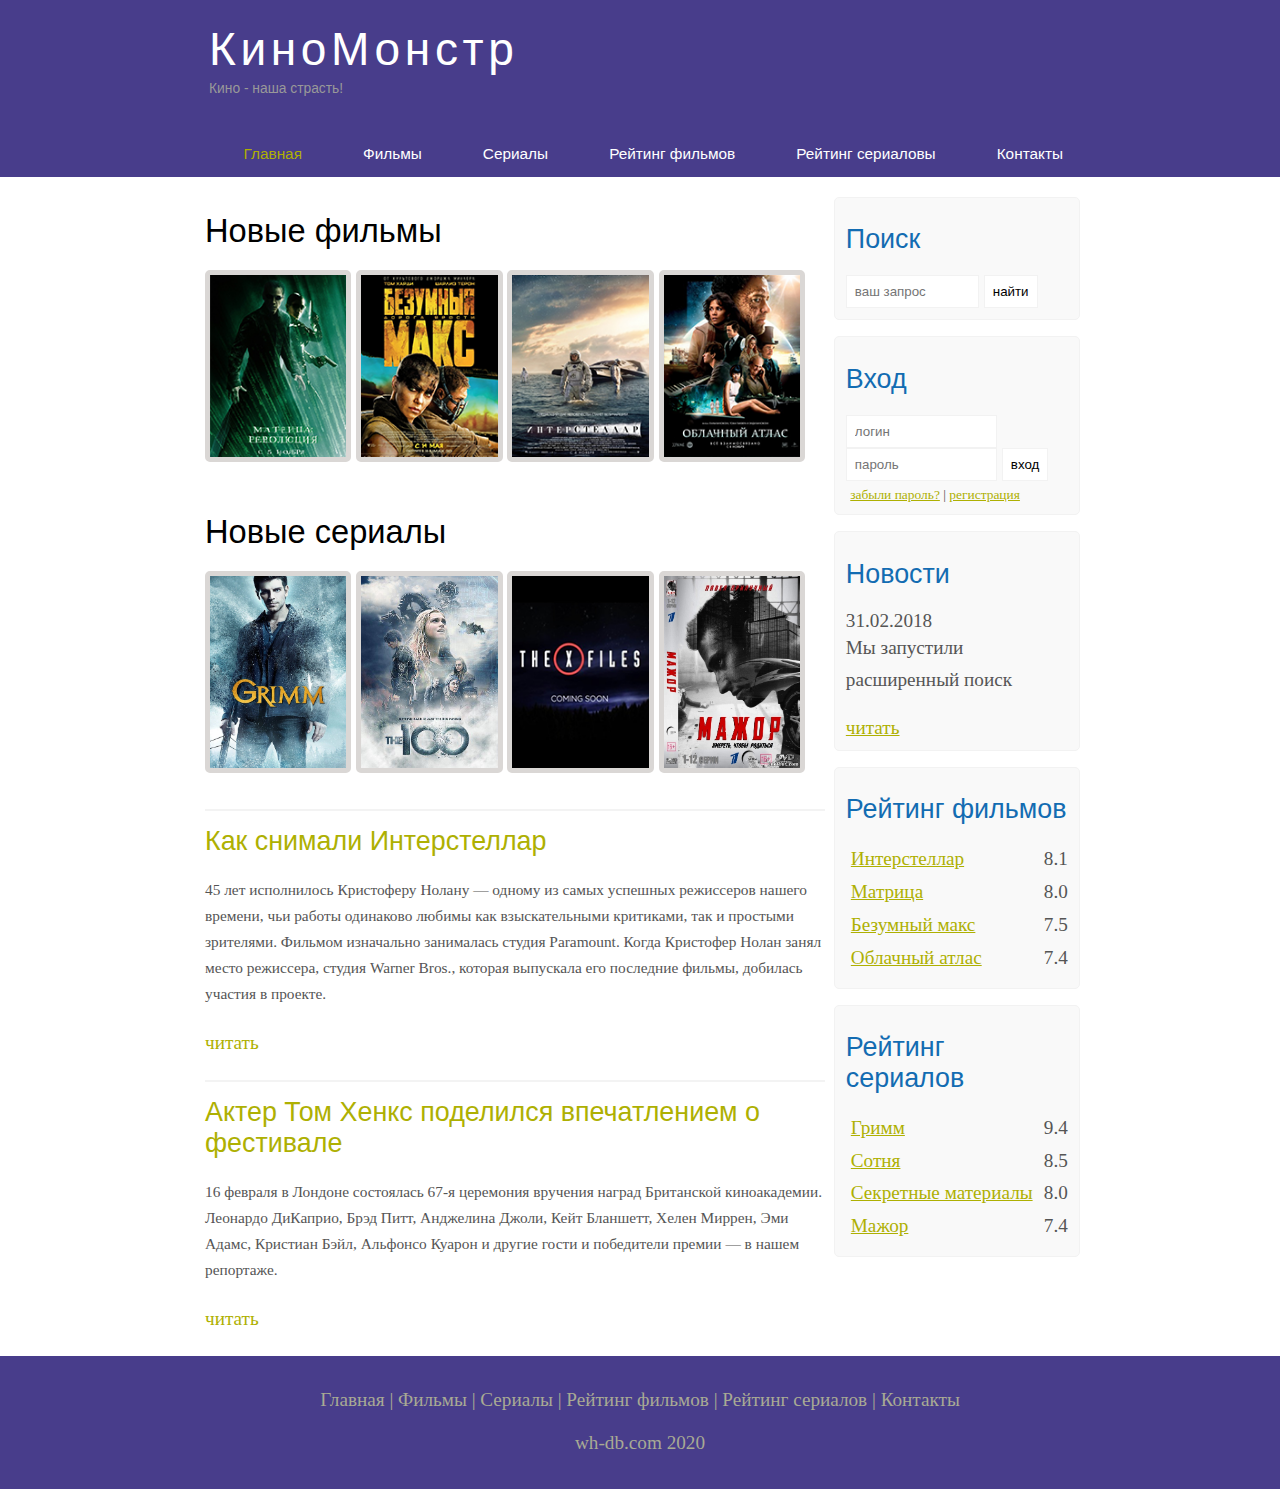
<file: index.html>
<!DOCTYPE html>
<html lang="ru">
<head>
	<meta charset="UTF-8">
	<meta name="viewport" content="width=device-width, initial-scale=1.0">
	<title>Главная страница</title>
	<meta name="description" content="Киномонстр - это портал о кино" />
	<meta name="keywords" content="фильмы, фильмы онлайн, hd" />
	<link rel="stylesheet" href="assets/css/style.css">
</head>
<body>

	<div class="main">
		
		<div class="header">
			<div class="logo">
				<div class="logo_text">
					<h1><a href="index.html">КиноМонстр</a></h1>
					<h2>Кино - наша страсть!</h2>
				</div>
			</div>
			
			<div class="menubar">
				
				<ul class="menu">
					<li class="selected"><a href="index.html">Главная</a></li>	
					<li><a href="films.html">Фильмы</a></li>
					<li><a href="serial.html">Сериалы</a></li>
					<li><a href="rating.html">Рейтинг фильмов</a></li>
					<li><a href="rating-serial.html">Рейтинг сериаловы</a></li>
					<li><a href="contact.html">Контакты</a></li>
				</ul>

			</div>

		</div>

			
		<div class="site_content">
			
			<div class="sidebar_container">
				
				<div class="sidebar">
					<h2>Поиск</h2>
					<form method="post" action="#" id="search_form" >
						<input type="search" name="search_field" placeholder="ваш запрос" />
						<input type="submit" class="btn" value="найти" />
					</form>
				</div>

				<div class="sidebar">
					<h2>Вход</h2>
					<form method="post" action="#" id="login">
						
						<input type="text" name="login_field" placeholder="логин" />
						<input type="password" name="password_field" placeholder="пароль" />
						<input type="submit" class="btn" value="вход" />
						<div class="lables_passreg_text">
							<span><a href="#">забыли пароль?</a></span> | <span><a href="#">регистрация</a></span>
						</div>

					</form>
				</div>

				<div class="sidebar">
					<h2>Новости</h2>
					<span>31.02.2018</span>
					<p>Мы запустили расширенный поиск</p>
					<a href="#">читать</a>
				</div>

				<div class="sidebar">
					<h2>Рейтинг фильмов</h2>
					<ul>
						<li><a href="show.html">Интерстеллар</a><span class="rating_sidebar">8.1</span></li>
						<li><a href="#">Матрица</a><span class="rating_sidebar">8.0</span></li>
						<li><a href="#">Безумный макс</a><span class="rating_sidebar">7.5</span></li>
						<li><a href="#">Облачный атлас</a><span class="rating_sidebar">7.4</span></li>
					</ul>
				</div>
				<div class="sidebar">
					<h2>Рейтинг сериалов</h2>
					<ul>
						<li><a href="serial/grim.html">Гримм</a><span class="rating_sidebar">9.4</span></li>
						<li><a href="serial/sotni.html">Сотня</a><span class="rating_sidebar">8.5</span></li>
						<li><a href="serial/x-files.html">Секретные материалы</a><span class="rating_sidebar">8.0</span></li>
						<li><a href="serial/major.html">Мажор</a><span class="rating_sidebar">7.4</span></li>
					</ul>
				</div>

			</div>

			<div class="content">
				
				<h1>Новые фильмы</h1>

				<div class="films_block">
					
					<a href="#"><img src="assets/img/matrix.png"></a>
					<a href="#"><img src="assets/img/max.png"></a>
					<a href="show.html"><img src="assets/img/inter.png"></a>
					<a href="#"><img src="assets/img/cloud.png"></a>

				</div>

				<h1>Новые сериалы</h1>

				<div class="films_block">
					
					<a href="serial/grim.html"><img class="films_block_img" src="assets/img/grimm.jpg"></a>
					<a href="serial/sotni.html"><img class="films_block_img" src="assets/img/sotni.jpg"></a>
					<a href="serial/x-files.html"><img class="films_block_img" src="assets/img/xfiles.png"></a>
					<a href="serial/major.html"><img class="films_block_img" src="assets/img/Magor.jpg"></a>

				</div>


				<div class="posts">
					
					<hr>
					<h2> <a href="#">Как снимали Интерстеллар</a> </h2>
					<div class="posts_content">
						<p>
							45 лет исполнилось Кристоферу Нолану — одному из самых успешных режиссеров нашего времени, чьи работы одинаково любимы как взыскательными критиками, так и простыми зрителями. Фильмом изначально занималась студия Paramount. Когда Кристофер Нолан занял место режиссера, студия Warner Bros., которая выпускала его последние фильмы, добилась участия в проекте.
						</p>
					</div>

					<p><a href="#">читать</a></p>

					<hr>
		            <h2><a href="#">Актер Том Хенкс поделился впечатлением о фестивале</a></h2>
		            <div class="posts_content">
		              <p>16 февраля в Лондоне состоялась 67-я церемония вручения наград Британской киноакадемии. Леонардо ДиКаприо, Брэд Питт, Анджелина Джоли, Кейт Бланшетт, Хелен Миррен, Эми Адамс, Кристиан Бэйл, Альфонсо Куарон и другие гости и победители премии — в нашем репортаже.</p>
		            </div>
		            <p><a href="#">читать</a></p>

				</div>


			</div>

		</div>





	<div class="footer">
		<p>
			<a href="index.html">Главная</a> |
			<a href="films.html">Фильмы</a> | 
			<a href="serial.html">Сериалы</a> |
			<a href="rating.html">Рейтинг фильмов</a> |
			<a href="rating-serial.html">Рейтинг сериалов</a> |
			<a href="contact.html">Контакты</a>
		</p>
		<p>wh-db.com 2020</p>
	</div>

	</div>
	
</body>
</html>
</file>
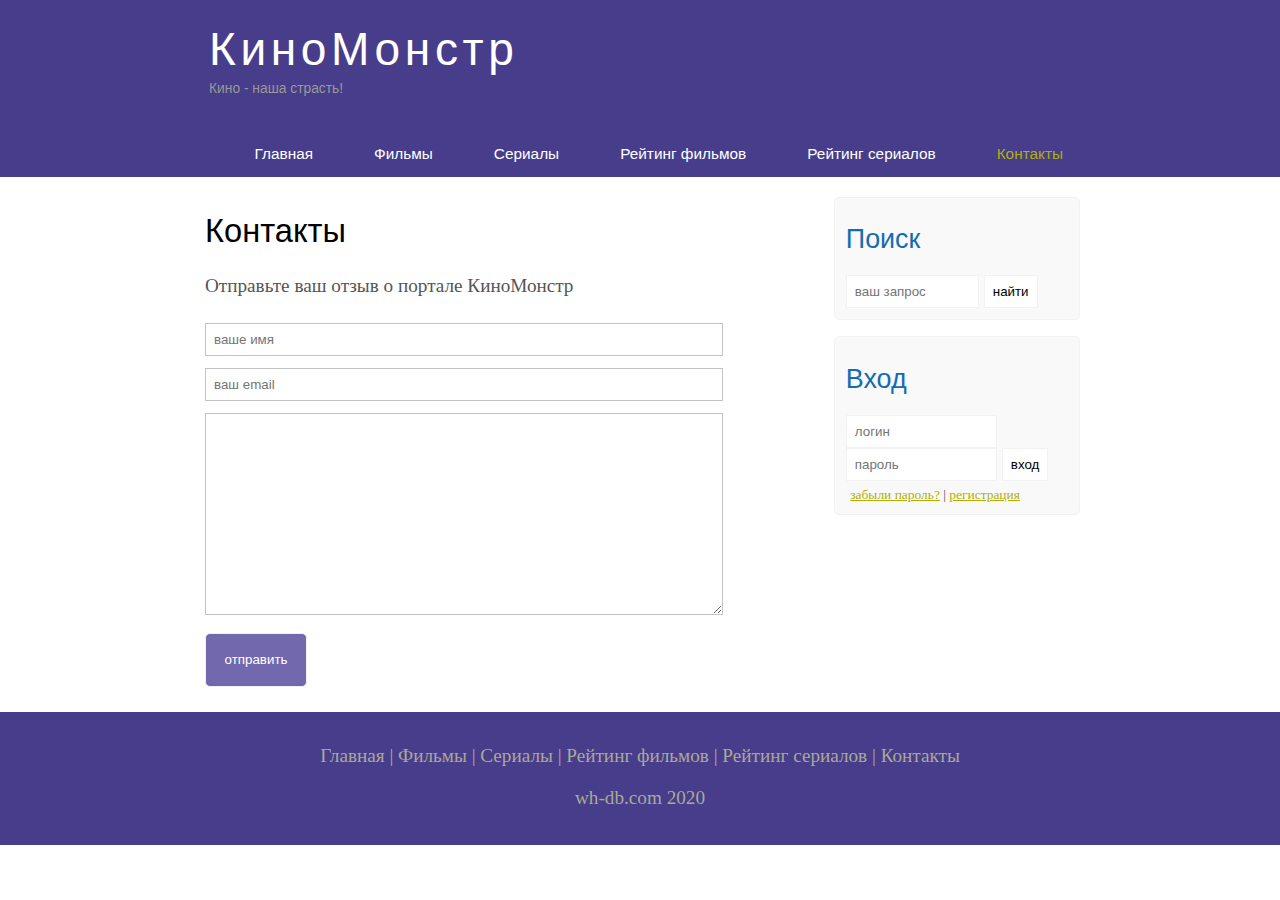
<file: contact.html>
<!DOCTYPE html>
<html lang="ru">
<head>
	<meta charset="UTF-8">
	<meta name="viewport" content="width=device-width, initial-scale=1.0">
	<title>Контакты</title>
	<meta name="description" content="Киномонстр - это портал о кино" />
	<meta name="keywords" content="фильмы, фильмы онлайн, hd" />
	<link rel="stylesheet" href="assets/css/style.css">
</head>
<body>

	<div class="main">
		
		<div class="header">
			<div class="logo">
				<div class="logo_text">
					<h1><a href="index.html">КиноМонстр</a></h1>
					<h2>Кино - наша страсть!</h2>
				</div>
			</div>
			
			<div class="menubar">
				
				<ul class="menu">
					<li><a href="index.html">Главная</a></li>	
					<li><a href="films.html">Фильмы</a></li>
					<li><a href="serial.html">Сериалы</a></li>
					<li><a href="rating.html">Рейтинг фильмов</a></li>
					<li><a href="rating-serial.html">Рейтинг сериалов</a></li>
					<li class="selected"><a href="contact.html">Контакты</a></li>
				</ul>

			</div>

		</div>

			
		<div class="site_content">
			
			<div class="sidebar_container">
				
				<div class="sidebar">
					<h2>Поиск</h2>
					<form method="post" action="#" id="search_form" >
						<input type="search" name="search_field" placeholder="ваш запрос" />
						<input type="submit" class="btn" value="найти" />
					</form>
				</div>

				<div class="sidebar">
					<h2>Вход</h2>
					<form method="post" action="#" id="login">
						
						<input type="text" name="login_field" placeholder="логин" />
						<input type="password" name="password_field" placeholder="пароль" />
						<input type="submit" class="btn" value="вход" />
						<div class="lables_passreg_text">
							<span><a href="#">забыли пароль?</a></span> | <span><a href="#">регистрация</a></span>
						</div>

					</form>
				</div>

<!-- 				<div class="sidebar">
					<h2>Новости</h2>
					<span>31.02.2018</span>
					<p>Мы запустили расширенный поиск</p>
					<a href="#">читать</a>
				</div> -->

<!-- 				<div class="sidebar">
					<h2>Рейтинг фильмов</h2>
					<ul>
						<li><a href="show.html">Интерстеллар</a><span class="rating_sidebar">8.1</span></li>
						<li><a href="#">Матрица</a><span class="rating_sidebar">8.0</span></li>
						<li><a href="#">Безумный макс</a><span class="rating_sidebar">7.5</span></li>
						<li><a href="#">Облачный атлас</a><span class="rating_sidebar">7.4</span></li>
					</ul>
				</div> -->

			</div>

			<div class="content">
				
				<h1>Контакты</h1>
				<p>Отправьте ваш отзыв о портале КиноМонстр</p>
	
				<div class="send send_contact">	
					<form method="post" action="#" id="contact">
						<input type="text" name="review_name" placeholder="ваше имя">
						<input type="text" name="review_email" placeholder="ваш email">
						<textarea name="review_text"></textarea>
						<input class="btn" type="submit" value="отправить">
					</form>
				</div>


			

			</div>

		</div>





	<div class="footer">
		<p>
			<a href="index.html">Главная</a> |
			<a href="films.html">Фильмы</a> | 
			<a href="#">Сериалы</a> |
			<a href="rating.html">Рейтинг фильмов</a> |
			<a href="rating-serial.html">Рейтинг сериалов</a> |
			<a href="contact.html">Контакты</a>
		</p>
		<p>wh-db.com 2020</p>
	</div>

	</div>
	
</body>
</html>
</file>
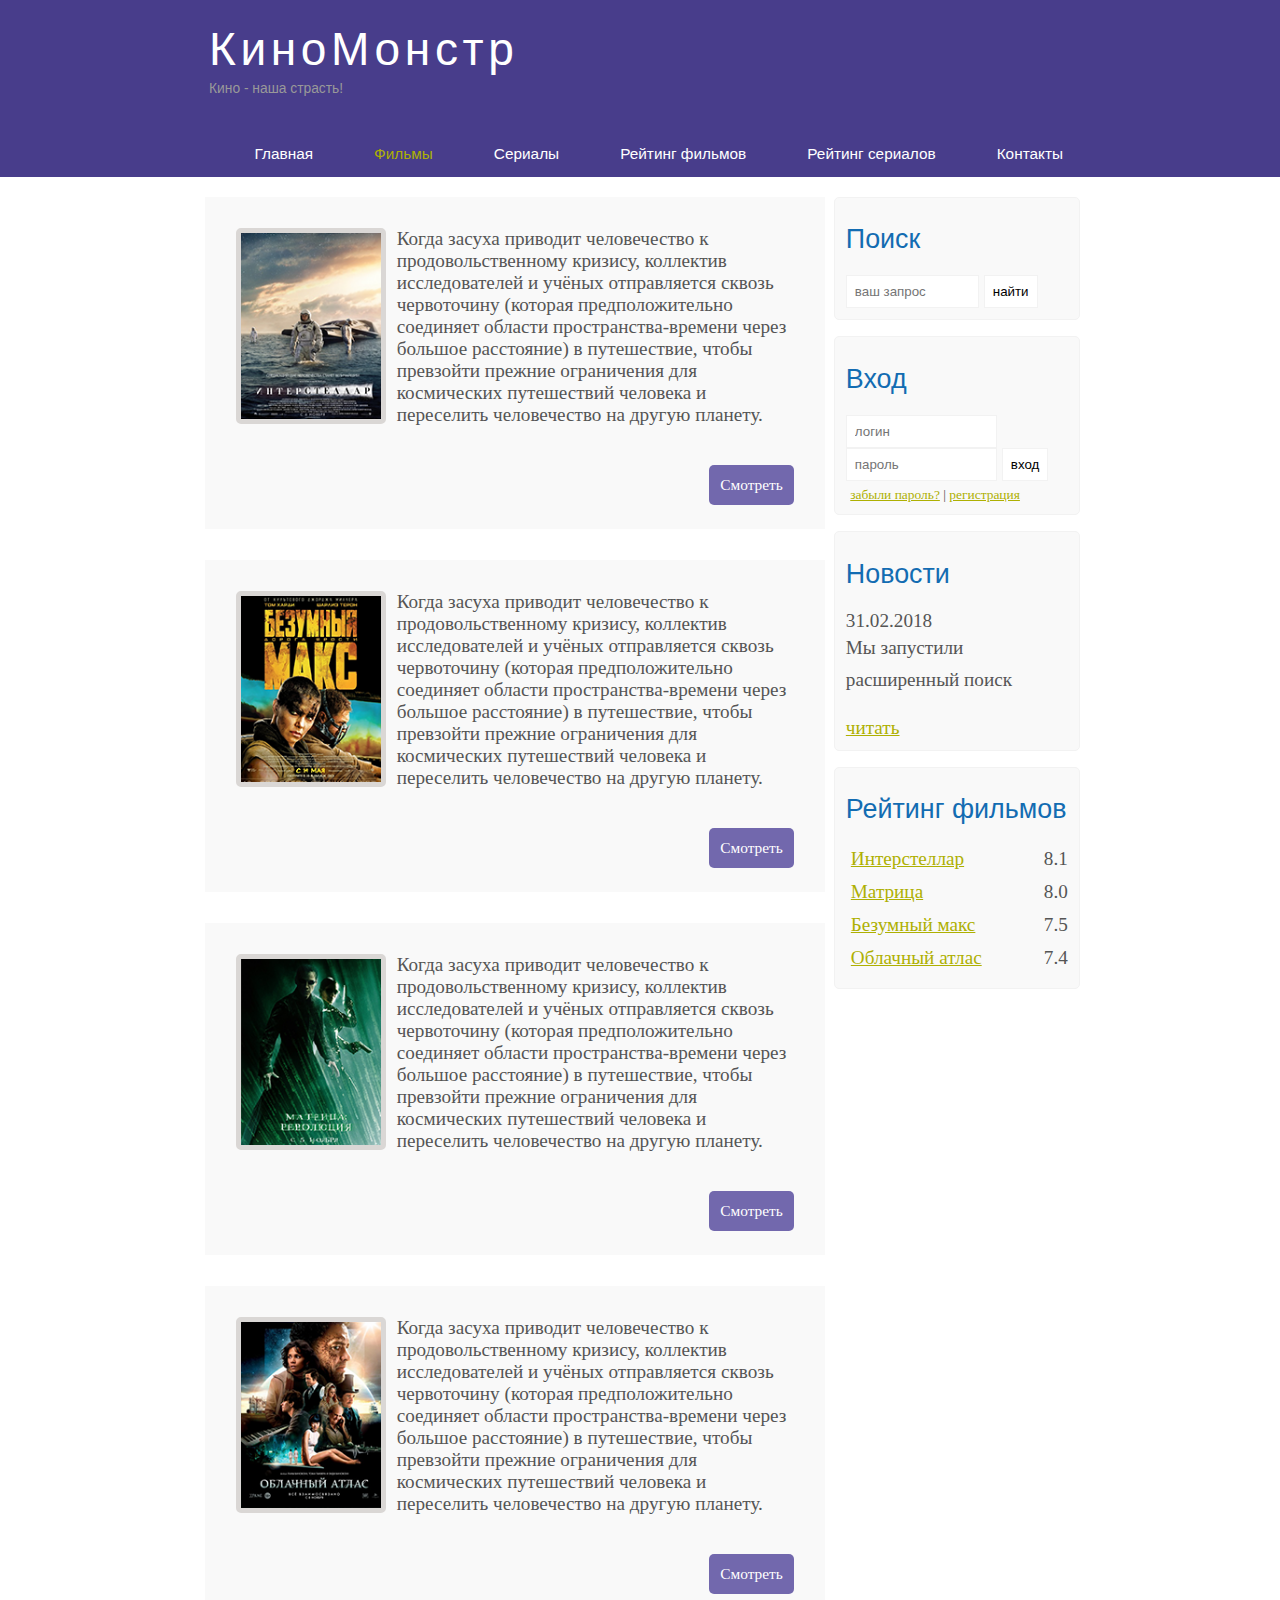
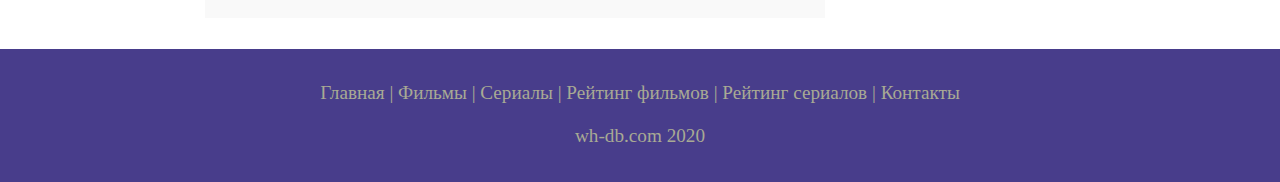
<file: films.html>
<!DOCTYPE html>
<html lang="ru">
<head>
	<meta charset="UTF-8">
	<meta name="viewport" content="width=device-width, initial-scale=1.0">
	<title>Фильмы</title>
	<meta name="description" content="Киномонстр - это портал о кино" />
	<meta name="keywords" content="фильмы, фильмы онлайн, hd" />
	<link rel="stylesheet" href="assets/css/style.css">
</head>
<body>

	<div class="main">
		
		<div class="header">
			<div class="logo">
				<div class="logo_text">
					<h1><a href="index.html">КиноМонстр</a></h1>
					<h2>Кино - наша страсть!</h2>
				</div>
			</div>
			
			<div class="menubar">
				
				<ul class="menu">
					<li><a href="index.html">Главная</a></li>	
					<li class="selected"><a href="films.html">Фильмы</a></li>
					<li><a href="serial.html">Сериалы</a></li>
					<li><a href="rating.html">Рейтинг фильмов</a></li>
					<li><a href="rating-serial.html">Рейтинг сериалов</a></li>
					<li><a href="contact.html">Контакты</a></li>
				</ul>

			</div>

		</div>

			
		<div class="site_content">
			
			<div class="sidebar_container">
				
				<div class="sidebar">
					<h2>Поиск</h2>
					<form method="post" action="#" id="search_form" >
						<input type="search" name="search_field" placeholder="ваш запрос" />
						<input type="submit" class="btn" value="найти" />
					</form>
				</div>

				<div class="sidebar">
					<h2>Вход</h2>
					<form method="post" action="#" id="login">
						
						<input type="text" name="login_field" placeholder="логин" />
						<input type="password" name="password_field" placeholder="пароль" />
						<input type="submit" class="btn" value="вход" />
						<div class="lables_passreg_text">
							<span><a href="#">забыли пароль?</a></span> | <span><a href="#">регистрация</a></span>
						</div>

					</form>
				</div>

				<div class="sidebar">
					<h2>Новости</h2>
					<span>31.02.2018</span>
					<p>Мы запустили расширенный поиск</p>
					<a href="#">читать</a>
				</div>

				<div class="sidebar">
					<h2>Рейтинг фильмов</h2>
					<ul>
						<li><a href="show.html">Интерстеллар</a><span class="rating_sidebar">8.1</span></li>
						<li><a href="#">Матрица</a><span class="rating_sidebar">8.0</span></li>
						<li><a href="#">Безумный макс</a><span class="rating_sidebar">7.5</span></li>
						<li><a href="#">Облачный атлас</a><span class="rating_sidebar">7.4</span></li>
					</ul>
				</div>

			</div>

			<div class="content">
				
				<div class="info_film">
					<img src="assets/img/inter.png">
					Когда засуха приводит человечество к продовольственному кризису, коллектив исследователей и учёных отправляется сквозь червоточину (которая предположительно соединяет области пространства-времени через большое расстояние) в путешествие, чтобы превзойти прежние ограничения для космических путешествий человека и переселить человечество на другую планету.
					<div class="button"><a href="show.html">Смотреть</a></div>
				</div>

				<div class="info_film">
					<img src="assets/img/max.png">
					Когда засуха приводит человечество к продовольственному кризису, коллектив исследователей и учёных отправляется сквозь червоточину (которая предположительно соединяет области пространства-времени через большое расстояние) в путешествие, чтобы превзойти прежние ограничения для космических путешествий человека и переселить человечество на другую планету.
					<div class="button"><a href="#">Смотреть</a></div>
				</div>

				<div class="info_film">
					<img src="assets/img/matrix.png">
					Когда засуха приводит человечество к продовольственному кризису, коллектив исследователей и учёных отправляется сквозь червоточину (которая предположительно соединяет области пространства-времени через большое расстояние) в путешествие, чтобы превзойти прежние ограничения для космических путешествий человека и переселить человечество на другую планету.
					<div class="button"><a href="#">Смотреть</a></div>
				</div>

				<div class="info_film">
					<img src="assets/img/cloud.png">
					Когда засуха приводит человечество к продовольственному кризису, коллектив исследователей и учёных отправляется сквозь червоточину (которая предположительно соединяет области пространства-времени через большое расстояние) в путешествие, чтобы превзойти прежние ограничения для космических путешествий человека и переселить человечество на другую планету.
					<div class="button"><a href="#">Смотреть</a></div>
				</div>

			

			</div>

		</div>





	<div class="footer">
		<p>
			<a href="index.html">Главная</a> |
			<a href="film.html">Фильмы</a> | 
			<a href="#">Сериалы</a> |
			<a href="rating.html">Рейтинг фильмов</a> |
			<a href="rating-serial.html">Рейтинг сериалов</a> |
			<a href="contact.html">Контакты</a>
		</p>
		<p>wh-db.com 2020</p>
	</div>

	</div>
	
</body>
</html>
</file>
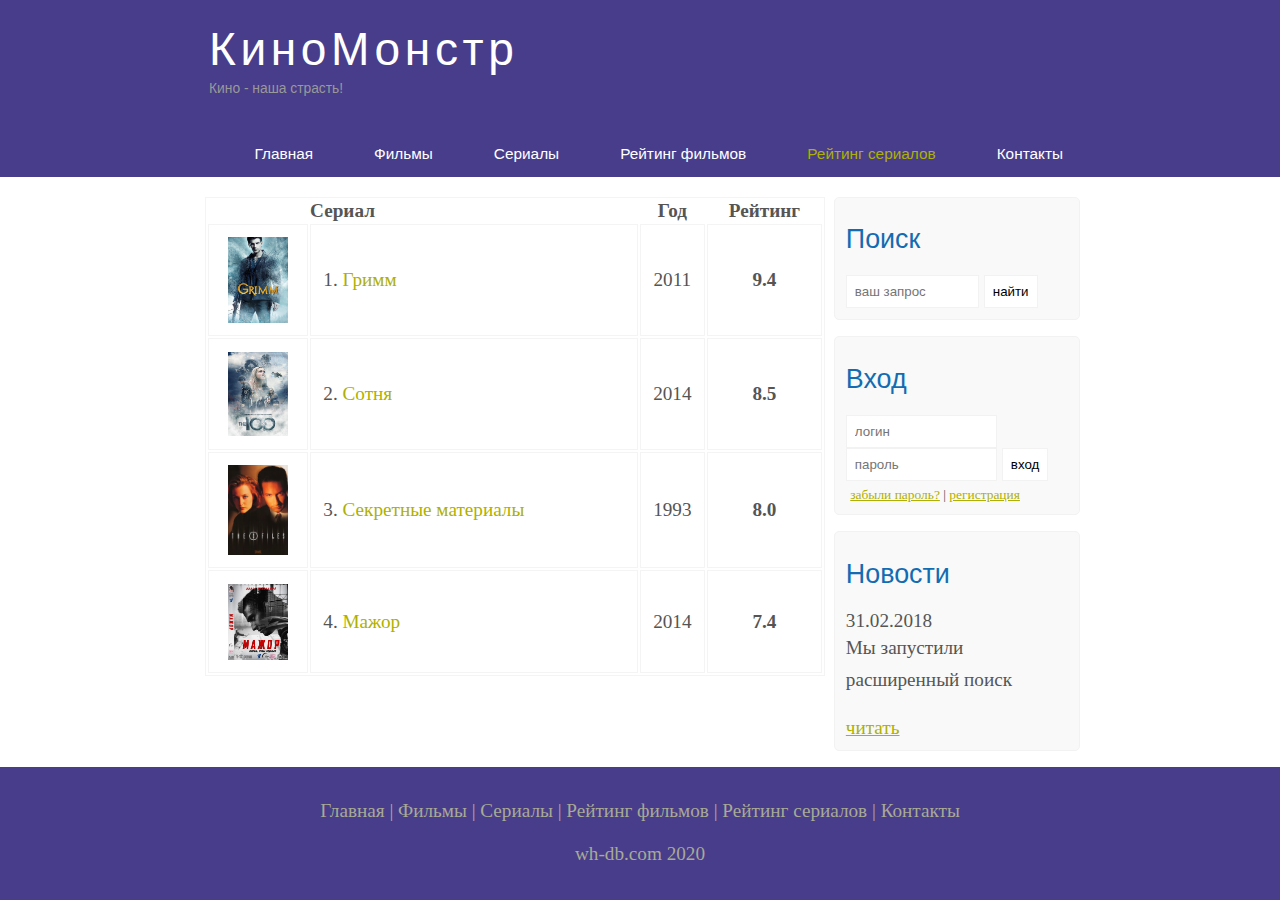
<file: rating-serial.html>
<!DOCTYPE html>
<html lang="en">
<head>
	<meta charset="UTF-8">
	<meta name="viewport" content="width=device-width, initial-scale=1.0">
	<title>Рейтинг сериалов</title>
	<meta name="description" content="Киномонстр - это портал о кино" />
	<meta name="keywords" content="фильмы, фильмы онлайн, hd" />
	<link rel="stylesheet" href="assets/css/style.css">
</head>
<body>

	<div class="main">
		
		<div class="header">
			<div class="logo">
				<div class="logo_text">
					<h1><a href="index.html">КиноМонстр</a></h1>
					<h2>Кино - наша страсть!</h2>
				</div>
			</div>
			
			<div class="menubar">
				
				<ul class="menu">
					<li><a href="index.html">Главная</a></li>	
					<li><a href="films.html">Фильмы</a></li>
					<li><a href="serial.html">Сериалы</a></li>
					<li><a href="rating.html">Рейтинг фильмов</a></li>
					<li class="selected"><a href="rating-serial.html">Рейтинг сериалов</a></li>
					<li><a href="contact.html">Контакты</a></li>
				</ul>

			</div>

		</div>

			
		<div class="site_content">
			
			<div class="sidebar_container">
				
				<div class="sidebar">
					<h2>Поиск</h2>
					<form method="post" action="#" id="search_form" >
						<input type="search" name="search_field" placeholder="ваш запрос" />
						<input type="submit" class="btn" value="найти" />
					</form>
				</div>

				<div class="sidebar">
					<h2>Вход</h2>
					<form method="post" action="#" id="login">
						
						<input type="text" name="login_field" placeholder="логин" />
						<input type="password" name="password_field" placeholder="пароль" />
						<input type="submit" class="btn" value="вход" />
						<div class="lables_passreg_text">
							<span><a href="#">забыли пароль?</a></span> | <span><a href="#">регистрация</a></span>
						</div>

					</form>
				</div>

				<div class="sidebar">
					<h2>Новости</h2>
					<span>31.02.2018</span>
					<p>Мы запустили расширенный поиск</p>
					<a href="#">читать</a>
				</div>

<!-- 				<div class="sidebar">
					<h2>Рейтинг фильмов</h2>
					<ul>
						<li><a href="show.html">Интерстеллар</a><span class="rating_sidebar">8.1</span></li>
						<li><a href="#">Матрица</a><span class="rating_sidebar">8.0</span></li>
						<li><a href="#">Безумный макс</a><span class="rating_sidebar">7.5</span></li>
						<li><a href="#">Облачный атлас</a><span class="rating_sidebar">7.4</span></li>
					</ul>
				</div> -->

			</div>

			<div class="content">
				
				<table>
					
					<tr>
						<th></th>
						<th>Сериал</th>
						<th class="center">Год</th>
						<th class="center">Рейтинг</th>
					</tr>
					<tr>
						<td class="center"><img src="assets/img/grimm.jpg"></td>
						<td>1. <a href="serial/grim.html">Гримм</a></td>
						<td class="center">2011</td>
						<td class="center rating">9.4</td>
					</tr>
					<tr>
						<td class="center"><img src="assets/img/sotni.jpg"></td>
						<td>2. <a href="serial/sotni.html">Сотня</a> </td>
						<td class="center">2014</td>
						<td class="rating center">8.5</td>
					</tr>
					<tr>
						<td class="center"><img src="assets/img/x-files.jpg"></td>
						<td>3. <a href="serial/x-files.html">Секретные материалы</a></td>
						<td class="center">1993</td>
						<td class="rating center">8.0</td>
					</tr>
					<tr>
						<td class="center"><img src="assets/img/Magor.jpg"></td>
						<td>4. <a href="serial/major.html">Мажор</a></td>
						<td class="center">2014</td>
						<td class="rating center">7.4</td>
					</tr>

				</table>

			</div>

		</div>





	<div class="footer">
		<p>
			<a href="index.html">Главная</a> |
			<a href="films.html">Фильмы</a> | 
			<a href="serial.html">Сериалы</a> |
			<a href="rating.html">Рейтинг фильмов</a> |
			<a href="rating.html">Рейтинг сериалов</a> |
			<a href="contact.html">Контакты</a>
		</p>
		<p>wh-db.com 2020</p>
	</div>

	</div>
	
</body>
</html>
</file>
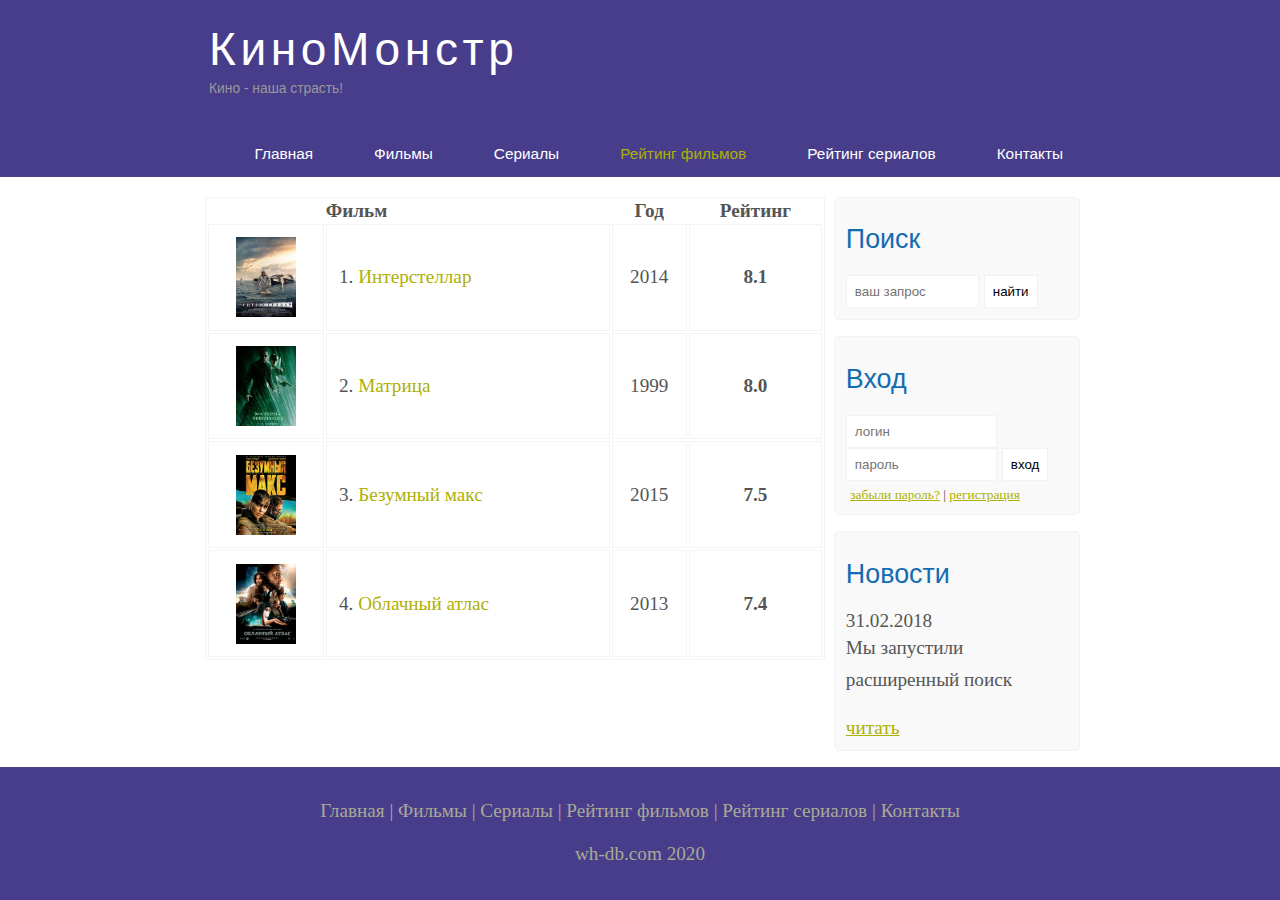
<file: rating.html>
<!DOCTYPE html>
<html lang="ru">
<head>
	<meta charset="UTF-8">
	<meta name="viewport" content="width=device-width, initial-scale=1.0">
	<title>Рейтинг фильмов</title>
	<meta name="description" content="Киномонстр - это портал о кино" />
	<meta name="keywords" content="фильмы, фильмы онлайн, hd" />
	<link rel="stylesheet" href="assets/css/style.css">
</head>
<body>

	<div class="main">
		
		<div class="header">
			<div class="logo">
				<div class="logo_text">
					<h1><a href="index.html">КиноМонстр</a></h1>
					<h2>Кино - наша страсть!</h2>
				</div>
			</div>
			
			<div class="menubar">
				
				<ul class="menu">
					<li><a href="index.html">Главная</a></li>	
					<li><a href="films.html">Фильмы</a></li>
					<li><a href="serial.html">Сериалы</a></li>
					<li class="selected"><a href="rating.html">Рейтинг фильмов</a></li>
					<li><a href="rating-serial.html">Рейтинг сериалов</a></li>
					<li><a href="contact.html">Контакты</a></li>
				</ul>

			</div>

		</div>

			
		<div class="site_content">
			
			<div class="sidebar_container">
				
				<div class="sidebar">
					<h2>Поиск</h2>
					<form method="post" action="#" id="search_form" >
						<input type="search" name="search_field" placeholder="ваш запрос" />
						<input type="submit" class="btn" value="найти" />
					</form>
				</div>

				<div class="sidebar">
					<h2>Вход</h2>
					<form method="post" action="#" id="login">
						
						<input type="text" name="login_field" placeholder="логин" />
						<input type="password" name="password_field" placeholder="пароль" />
						<input type="submit" class="btn" value="вход" />
						<div class="lables_passreg_text">
							<span><a href="#">забыли пароль?</a></span> | <span><a href="#">регистрация</a></span>
						</div>

					</form>
				</div>

				<div class="sidebar">
					<h2>Новости</h2>
					<span>31.02.2018</span>
					<p>Мы запустили расширенный поиск</p>
					<a href="#">читать</a>
				</div>

<!-- 				<div class="sidebar">
					<h2>Рейтинг фильмов</h2>
					<ul>
						<li><a href="show.html">Интерстеллар</a><span class="rating_sidebar">8.1</span></li>
						<li><a href="#">Матрица</a><span class="rating_sidebar">8.0</span></li>
						<li><a href="#">Безумный макс</a><span class="rating_sidebar">7.5</span></li>
						<li><a href="#">Облачный атлас</a><span class="rating_sidebar">7.4</span></li>
					</ul>
				</div> -->

			</div>

			<div class="content">
				
				<table>
					
					<tr>
						<th></th>
						<th>Фильм</th>
						<th class="center">Год</th>
						<th class="center">Рейтинг</th>
					</tr>
					<tr>
						<td class="center"><img src="assets/img/inter.png"></td>
						<td>1. <a href="show.html">Интерстеллар</a></td>
						<td class="center">2014</td>
						<td class="center rating">8.1</td>
					</tr>
					<tr>
						<td class="center"><img src="assets/img/matrix.png"></td>
						<td>2. <a href="#">Матрица</a> </td>
						<td class="center">1999</td>
						<td class="rating center">8.0</td>
					</tr>
					<tr>
						<td class="center"><img src="assets/img/max.png"></td>
						<td>3. <a href="#">Безумный макс</a></td>
						<td class="center">2015</td>
						<td class="rating center">7.5</td>
					</tr>
					<tr>
						<td class="center"><img src="assets/img/cloud.png"></td>
						<td>4. <a href="#">Облачный атлас</a></td>
						<td class="center">2013</td>
						<td class="rating center">7.4</td>
					</tr>

				</table>

			</div>

		</div>





	<div class="footer">
		<p>
			<a href="index.html">Главная</a> |
			<a href="films.html">Фильмы</a> | 
			<a href="#">Сериалы</a> |
			<a href="rating.html">Рейтинг фильмов</a> |
			<a href="rating-serial.html">Рейтинг сериалов</a> |
			<a href="contact.html">Контакты</a>
		</p>
		<p>wh-db.com 2020</p>
	</div>

	</div>
	
</body>
</html>
</file>
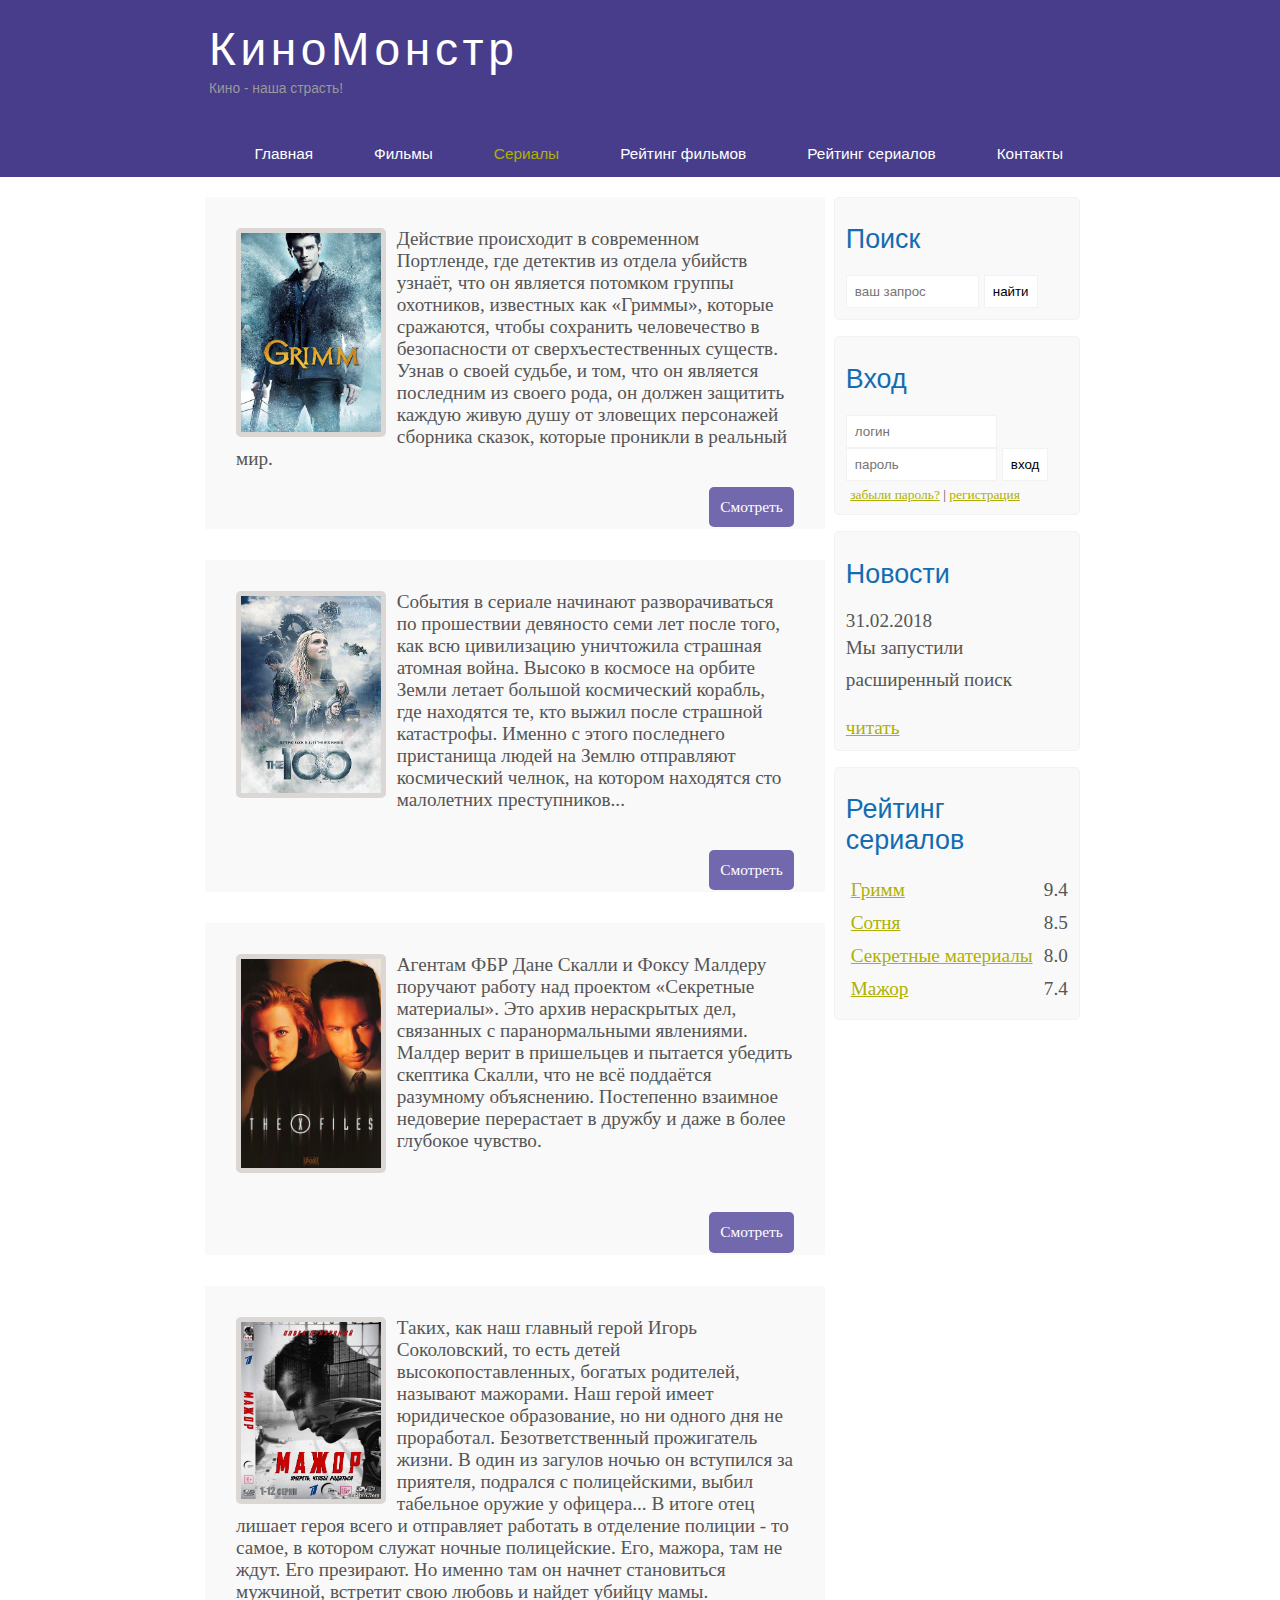
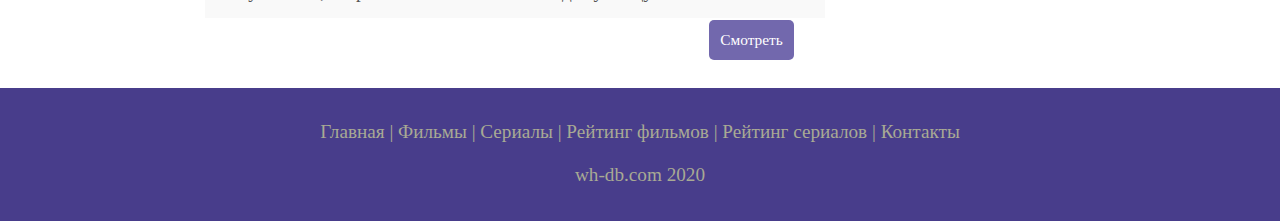
<file: serial.html>
<!DOCTYPE html>
<html lang="ru">
<head>
	<meta charset="UTF-8">
	<meta name="viewport" content="width=device-width, initial-scale=1.0">
	<title>Фильмы</title>
	<meta name="description" content="Киномонстр - это портал о кино" />
	<meta name="keywords" content="фильмы, фильмы онлайн, hd" />
	<link rel="stylesheet" href="assets/css/style.css">
</head>
<body>

	<div class="main">
		
		<div class="header">
			<div class="logo">
				<div class="logo_text">
					<h1><a href="index.html">КиноМонстр</a></h1>
					<h2>Кино - наша страсть!</h2>
				</div>
			</div>
			
			<div class="menubar">
				
				<ul class="menu">
					<li><a href="index.html">Главная</a></li>	
					<li><a href="films.html">Фильмы</a></li>
					<li class="selected"><a href="serial.html">Сериалы</a></li>
					<li><a href="rating.html">Рейтинг фильмов</a></li>
					<li><a href="rating-serial.html">Рейтинг сериалов</a></li>
					<li><a href="contact.html">Контакты</a></li>
				</ul>

			</div>

		</div>

			
		<div class="site_content">
			
			<div class="sidebar_container">
				
				<div class="sidebar">
					<h2>Поиск</h2>
					<form method="post" action="#" id="search_form" >
						<input type="search" name="search_field" placeholder="ваш запрос" />
						<input type="submit" class="btn" value="найти" />
					</form>
				</div>

				<div class="sidebar">
					<h2>Вход</h2>
					<form method="post" action="#" id="login">
						
						<input type="text" name="login_field" placeholder="логин" />
						<input type="password" name="password_field" placeholder="пароль" />
						<input type="submit" class="btn" value="вход" />
						<div class="lables_passreg_text">
							<span><a href="#">забыли пароль?</a></span> | <span><a href="#">регистрация</a></span>
						</div>

					</form>
				</div>

				<div class="sidebar">
					<h2>Новости</h2>
					<span>31.02.2018</span>
					<p>Мы запустили расширенный поиск</p>
					<a href="#">читать</a>
				</div>

				<div class="sidebar">
					<h2>Рейтинг сериалов</h2>
					<ul>
						<li><a href="show.html">Гримм</a><span class="rating_sidebar">9.4</span></li>
						<li><a href="#">Сотня</a><span class="rating_sidebar">8.5</span></li>
						<li><a href="#">Секретные материалы</a><span class="rating_sidebar">8.0</span></li>
						<li><a href="#">Мажор</a><span class="rating_sidebar">7.4</span></li>
					</ul>
				</div>

			</div>

			<div class="content">
				
				<div class="info_film">
					<img src="assets/img/grimm.jpg">
					Действие происходит в современном Портленде, где детектив из отдела убийств узнаёт, что он является потомком группы охотников, известных как «Гриммы», которые сражаются, чтобы сохранить человечество в безопасности от сверхъестественных существ. Узнав о своей судьбе, и том, что он является последним из своего рода, он должен защитить каждую живую душу от зловещих персонажей сборника сказок, которые проникли в реальный мир.
					<div class="button"><a href="serial/grim.html">Смотреть</a></div>
				</div>

				<div class="info_film">
					<img src="assets/img/sotni.jpg">
					События в сериале начинают разворачиваться по прошествии девяносто семи лет после того, как всю цивилизацию уничтожила страшная атомная война. Высоко в космосе на орбите Земли летает большой космический корабль, где находятся те, кто выжил после страшной катастрофы. Именно с этого последнего пристанища людей на Землю отправляют космический челнок, на котором находятся сто малолетних преступников...
					<div class="button"><a href="serial/sotni.html">Смотреть</a></div>
				</div>

				<div class="info_film">
					<img src="assets/img/x-files.jpg">
					Агентам ФБР Дане Скалли и Фоксу Малдеру поручают работу над проектом «Секретные материалы». Это архив нераскрытых дел, связанных с паранормальными явлениями. Малдер верит в пришельцев и пытается убедить скептика Скалли, что не всё поддаётся разумному объяснению. Постепенно взаимное недоверие перерастает в дружбу и даже в более глубокое чувство.
					<div class="button"><a href="serial/x-files.html">Смотреть</a></div>
				</div>

				<div class="info_film">
					<img src="assets/img/Magor.jpg">
					Таких, как наш главный герой Игорь Соколовский, то есть детей высокопоставленных, богатых родителей, называют мажорами. Наш герой имеет юридическое образование, но ни одного дня не проработал. Безответственный прожигатель жизни. В один из загулов ночью он вступился за приятеля, подрался с полицейскими, выбил табельное оружие у офицера... В итоге отец лишает героя всего и отправляет работать в отделение полиции - то самое, в котором служат ночные полицейские. Его, мажора, там не ждут. Его презирают. Но именно там он начнет становиться мужчиной, встретит свою любовь и найдет убийцу мамы.
					<div class="button"><a href="serial/major.html">Смотреть</a></div>
				</div>

			

			</div>

		</div>





	<div class="footer">
		<p>
			<a href="index.html">Главная</a> |
			<a href="film.html">Фильмы</a> | 
			<a href="#">Сериалы</a> |
			<a href="rating.html">Рейтинг фильмов</a> |
			<a href="rating-serial.html">Рейтинг сериалов</a> |
			<a href="contact.html">Контакты</a>
		</p>
		<p>wh-db.com 2020</p>
	</div>

	</div>
	
</body>
</html>
</file>
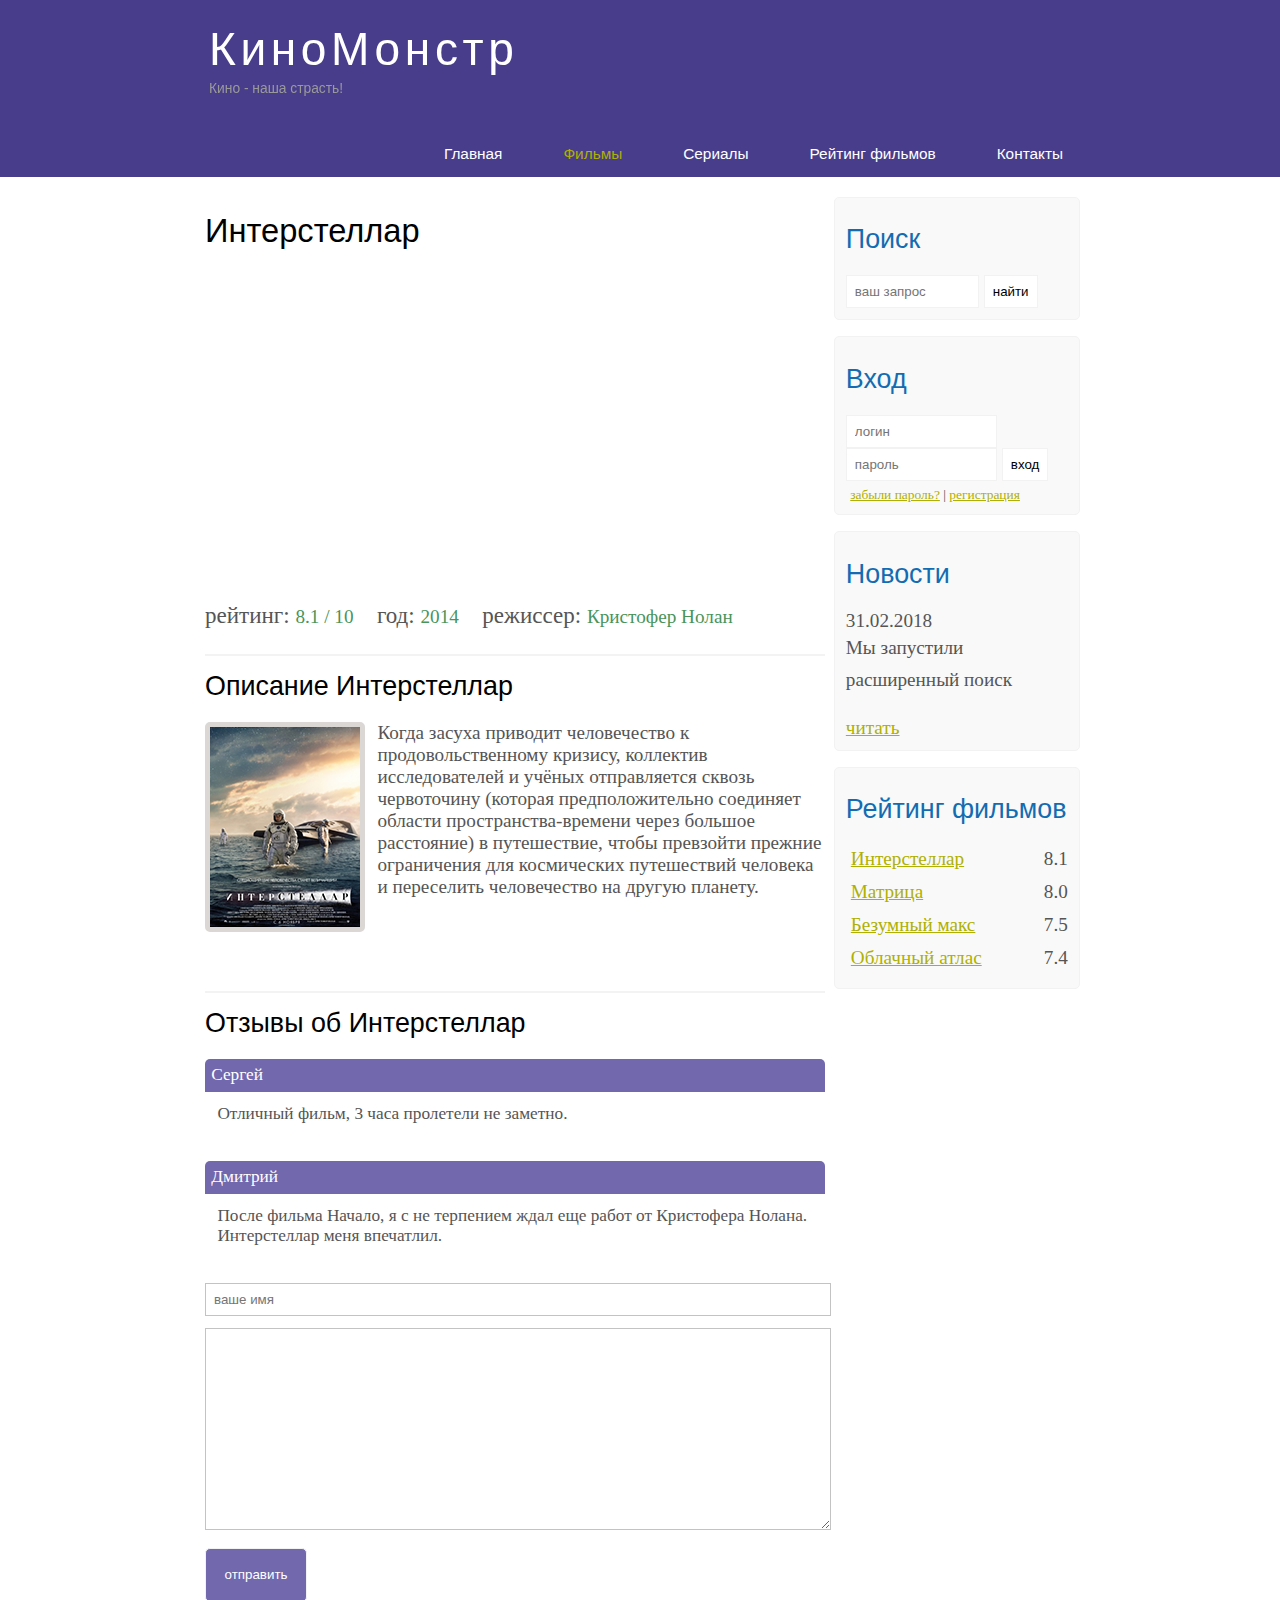
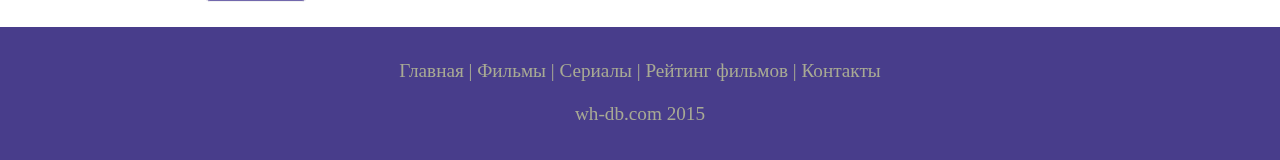
<file: show.html>
<!DOCTYPE html>
<html lang="en">
<head>
	<meta charset="UTF-8">
	<meta name="viewport" content="width=device-width, initial-scale=1.0">
	<title>Фильм Интерстеллар</title>
	<meta name="description" content="Киномонстр - это портал о кино" />
	<meta name="keywords" content="фильмы, фильмы онлайн, hd" />
	<link rel="stylesheet" href="assets/css/style.css">
</head>
<body>

	<div class="main">
		
		<div class="header">
			<div class="logo">
				<div class="logo_text">
					<h1><a href="index.html">КиноМонстр</a></h1>
					<h2>Кино - наша страсть!</h2>
				</div>
			</div>
			
			<div class="menubar">
				
				<ul class="menu">
					<li><a href="index.html">Главная</a></li>	
					<li class="selected"><a href="films.html">Фильмы</a></li>
					<li><a href="#">Сериалы</a></li>
					<li><a href="rating.html">Рейтинг фильмов</a></li>
					<li><a href="contact.html">Контакты</a></li>
				</ul>

			</div>

		</div>

			
		<div class="site_content">
			
			<div class="sidebar_container">
				
				<div class="sidebar">
					<h2>Поиск</h2>
					<form method="post" action="#" id="search_form" >
						<input type="search" name="search_field" placeholder="ваш запрос" />
						<input type="submit" class="btn" value="найти" />
					</form>
				</div>

				<div class="sidebar">
					<h2>Вход</h2>
					<form method="post" action="#" id="login">
						
						<input type="text" name="login_field" placeholder="логин" />
						<input type="password" name="password_field" placeholder="пароль" />
						<input type="submit" class="btn" value="вход" />
						<div class="lables_passreg_text">
							<span><a href="#">забыли пароль?</a></span> | <span><a href="#">регистрация</a></span>
						</div>

					</form>
				</div>

				<div class="sidebar">
					<h2>Новости</h2>
					<span>31.02.2018</span>
					<p>Мы запустили расширенный поиск</p>
					<a href="#">читать</a>
				</div>

				<div class="sidebar">
					<h2>Рейтинг фильмов</h2>
					<ul>
						<li><a href="show.html">Интерстеллар</a><span class="rating_sidebar">8.1</span></li>
						<li><a href="#">Матрица</a><span class="rating_sidebar">8.0</span></li>
						<li><a href="#">Безумный макс</a><span class="rating_sidebar">7.5</span></li>
						<li><a href="#">Облачный атлас</a><span class="rating_sidebar">7.4</span></li>
					</ul>
				</div>

			</div>

			<div class="content">
				
				<h1>Интерстеллар</h1>
				
				<iframe width="560" height="315" src="https://www.youtube.com/embed/R5KHoE_8dgo?showinfo=0" frameborder="0" allowfullscreen></iframe>


				<div class="info_film_page">
					<span class="label">рейтинг: </span><span class="value">8.1 / 10</span>
					<span class="label">год: </span><span class="value">2014</span>
					<span class="label">режиссер: </span><span class="value">Кристофер Нолан</span>
				</div>
				<hr>	
				<h2>Описание Интерстеллар</h2>
				<div class="descriptions_film">
					<img src="assets/img/inter.png">
					Когда засуха приводит человечество к продовольственному кризису, коллектив исследователей и учёных отправляется сквозь червоточину (которая предположительно соединяет области пространства-времени через большое расстояние) в путешествие, чтобы превзойти прежние ограничения для космических путешествий человека и переселить человечество на другую планету.
				</div>


				
				<hr>
				<h2>Отзывы об Интерстеллар</h2>

				<div class="reviews">
					<div class="review_name">
						Сергей
					</div>
					<div class="review_text">
						Отличный фильм, 3 часа пролетели не заметно.
					</div>
				</div>

				<div class="reviews">
					<div class="review_name">
						Дмитрий
					</div>
					<div class="review_text">
						После фильма Начало, я с не терпением ждал еще работ от Кристофера Нолана. Интерстеллар меня впечатлил.
					</div>
				</div>
	
				<div class="send">	
					<form method="post" action="#" id="review">
						<input type="text" name="review_name" placeholder="ваше имя">
						<textarea name="review_text"></textarea>
						<input class="btn" type="submit" value="отправить">
					</form>
				</div>


			

			</div>

		</div>





	<div class="footer">
		<p>
			<a href="index.html">Главная</a> |
			<a href="films.html">Фильмы</a> | 
			<a href="#">Сериалы</a> |
			<a href="rating.html">Рейтинг фильмов</a> |
			<a href="contact.html">Контакты</a>
		</p>
		<p>wh-db.com 2015</p>
	</div>

	</div>
	
</body>
</html>
</file>
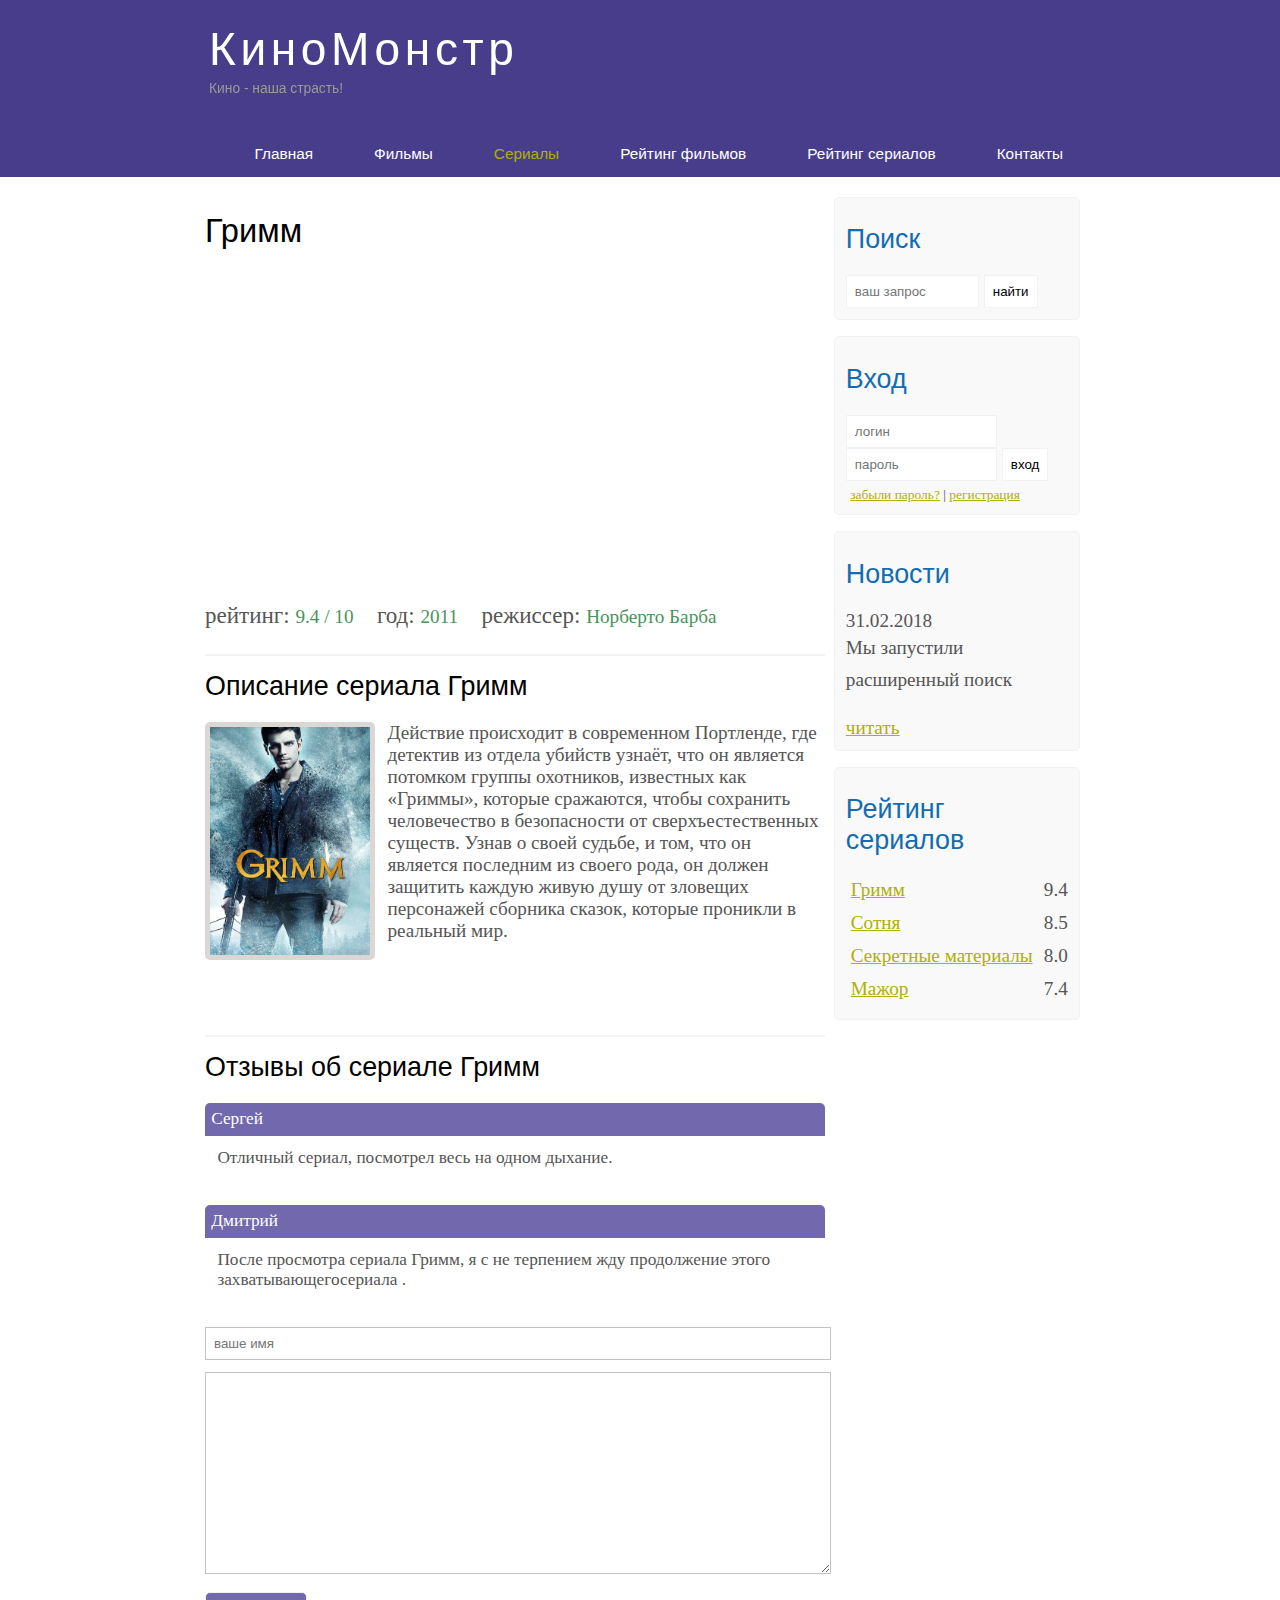
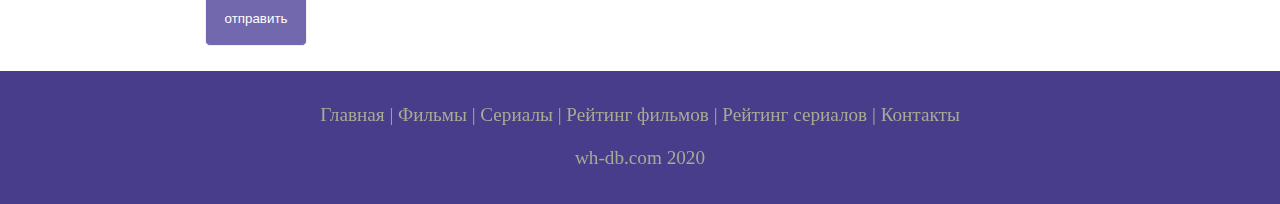
<file: serial/grim.html>
<!DOCTYPE html>
<html lang="ru">
<head>
	<meta charset="UTF-8">
	<meta name="viewport" content="width=device-width, initial-scale=1.0">
	<title>Сериал Гримм</title>
	<meta name="description" content="Киномонстр - это портал о кино" />
	<meta name="keywords" content="фильмы, фильмы онлайн, hd" />
	<link rel="stylesheet" href="../assets/css/style.css">
</head>
<body>

	<div class="main">
		
		<div class="header">
			<div class="logo">
				<div class="logo_text">
					<h1><a href="../index.html">КиноМонстр</a></h1>
					<h2>Кино - наша страсть!</h2>
				</div>
			</div>
			
			<div class="menubar">
				
				<ul class="menu">
					<li><a href="../index.html">Главная</a></li>	
					<li><a href="../films.html">Фильмы</a></li>
					<li class="selected"><a href="../serial.html">Сериалы</a></li>
					<li><a href="../rating.html">Рейтинг фильмов</a></li>
					<li><a href="../rating-serial.html">Рейтинг сериалов</a></li>
					<li><a href="../contact.html">Контакты</a></li>
				</ul>

			</div>

		</div>

			
		<div class="site_content">
			
			<div class="sidebar_container">
				
				<div class="sidebar">
					<h2>Поиск</h2>
					<form method="post" action="#" id="search_form" >
						<input type="search" name="search_field" placeholder="ваш запрос" />
						<input type="submit" class="btn" value="найти" />
					</form>
				</div>

				<div class="sidebar">
					<h2>Вход</h2>
					<form method="post" action="#" id="login">
						
						<input type="text" name="login_field" placeholder="логин" />
						<input type="password" name="password_field" placeholder="пароль" />
						<input type="submit" class="btn" value="вход" />
						<div class="lables_passreg_text">
							<span><a href="#">забыли пароль?</a></span> | <span><a href="#">регистрация</a></span>
						</div>

					</form>
				</div>

				<div class="sidebar">
					<h2>Новости</h2>
					<span>31.02.2018</span>
					<p>Мы запустили расширенный поиск</p>
					<a href="#">читать</a>
				</div>

				<div class="sidebar">
					<h2>Рейтинг сериалов</h2>
					<ul>
						<li><a href="grim.html">Гримм</a><span class="rating_sidebar">9.4</span></li>
						<li><a href="sotni.html">Сотня</a><span class="rating_sidebar">8.5</span></li>
						<li><a href="x-files.html">Секретные материалы</a><span class="rating_sidebar">8.0</span></li>
						<li><a href="major.html">Мажор</a><span class="rating_sidebar">7.4</span></li>
					</ul>
				</div>

			</div>

			<div class="content">
				
				<h1>Гримм</h1>
				
				<iframe width="560" height="315" src="https://www.youtube.com/embed/DTkkYFKqV6o" frameborder="0" allow="accelerometer; autoplay; clipboard-write; encrypted-media; gyroscope; picture-in-picture" allowfullscreen></iframe>

				<div class="info_film_page">
					<span class="label">рейтинг: </span><span class="value">9.4 / 10</span>
					<span class="label">год: </span><span class="value">2011</span>
					<span class="label">режиссер: </span><span class="value">Норберто Барба</span>
				</div>
				<hr>	
				<h2>Описание сериала Гримм</h2>
				<div class="descriptions_film">
					<img class="serial_img" src="../assets/img/grimm.jpg">
					Действие происходит в современном Портленде, где детектив из отдела убийств узнаёт, что он является потомком группы охотников, известных как «Гриммы», которые сражаются, чтобы сохранить человечество в безопасности от сверхъестественных существ. Узнав о своей судьбе, и том, что он является последним из своего рода, он должен защитить каждую живую душу от зловещих персонажей сборника сказок, которые проникли в реальный мир.
				</div>


				
				<hr>
				<h2>Отзывы об сериале Гримм</h2>

				<div class="reviews">
					<div class="review_name">
						Сергей
					</div>
					<div class="review_text">
						Отличный сериал, посмотрел весь на одном дыхание.
					</div>
				</div>

				<div class="reviews">
					<div class="review_name">
						Дмитрий
					</div>
					<div class="review_text">
						После просмотра сериала Гримм, я с не терпением жду продолжение этого захватывающегосериала .
					</div>
				</div>
	
				<div class="send">	
					<form method="post" action="#" id="review">
						<input type="text" name="review_name" placeholder="ваше имя">
						<textarea name="review_text"></textarea>
						<input class="btn" type="submit" value="отправить">
					</form>
				</div>


			

			</div>

		</div>





	<div class="footer">
		<p>
			<a href="../index.html">Главная</a> |
			<a href="../films.html">Фильмы</a> | 
			<a href="../serial.html">Сериалы</a> |
			<a href="../rating.html">Рейтинг фильмов</a> |
			<a href="../rating-serial.html">Рейтинг сериалов</a> |
			<a href="../contact.html">Контакты</a>
		</p>
		<p>wh-db.com 2020</p>
	</div>

	</div>
	
</body>
</html>
</file>
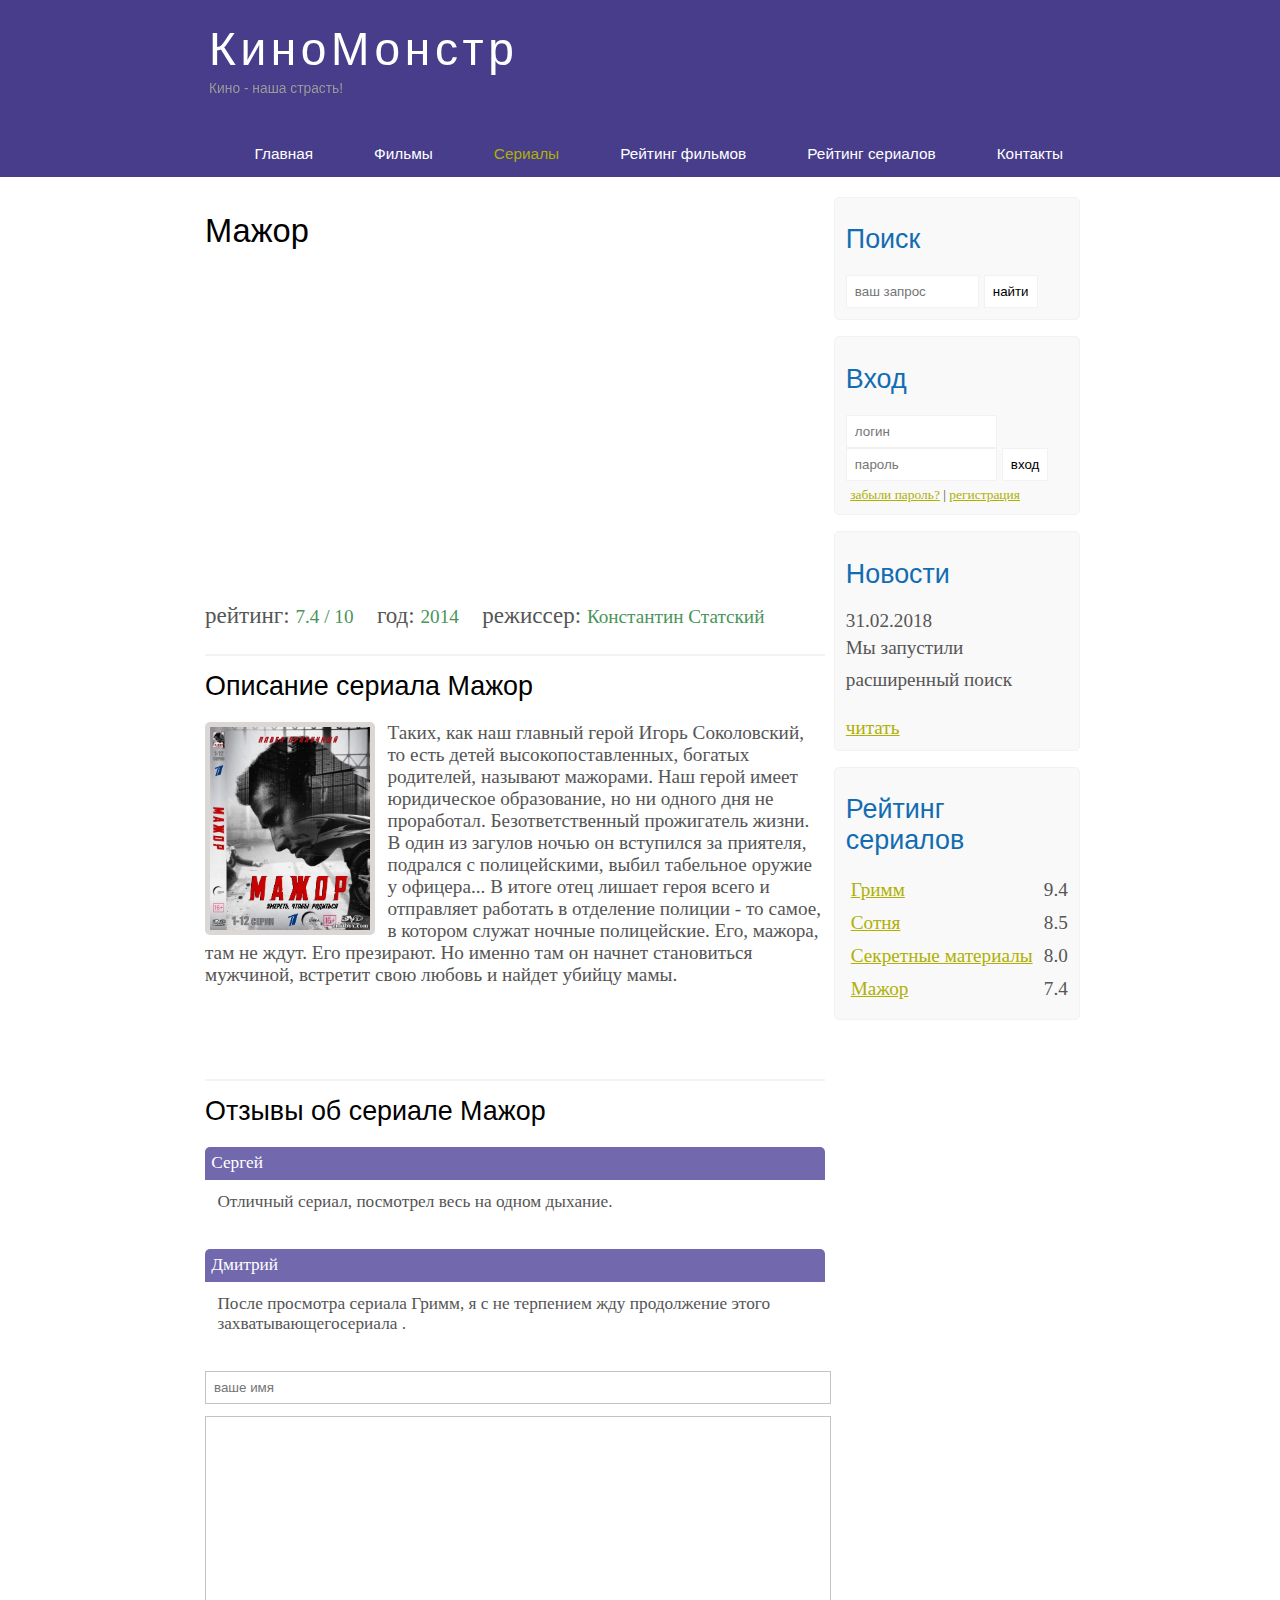
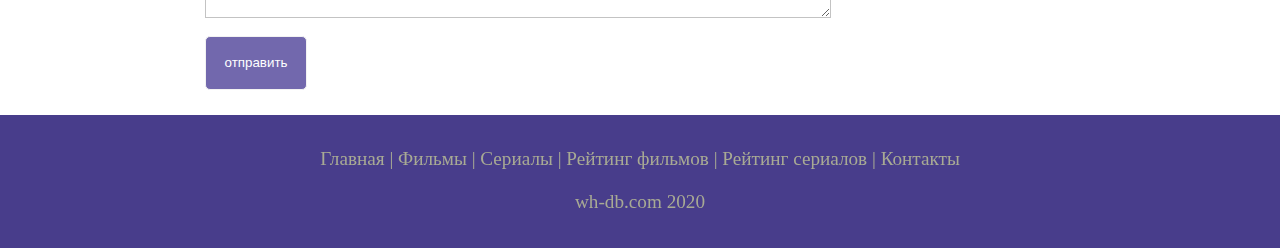
<file: serial/major.html>
<!DOCTYPE html>
<html lang="ru">
<head>
	<meta charset="UTF-8">
	<meta name="viewport" content="width=device-width, initial-scale=1.0">
	<title>Сериал Мажор</title>
	<meta name="description" content="Киномонстр - это портал о кино" />
	<meta name="keywords" content="фильмы, фильмы онлайн, hd" />
	<link rel="stylesheet" href="../assets/css/style.css">
</head>
<body>

	<div class="main">
		
		<div class="header">
			<div class="logo">
				<div class="logo_text">
					<h1><a href="index.html">КиноМонстр</a></h1>
					<h2>Кино - наша страсть!</h2>
				</div>
			</div>
			
			<div class="menubar">
				
				<ul class="menu">
					<li><a href="../index.html">Главная</a></li>	
					<li><a href="../films.html">Фильмы</a></li>
					<li class="selected"><a href="../serial.html">Сериалы</a></li>
					<li><a href="../rating.html">Рейтинг фильмов</a></li>
					<li><a href="../rating-serial.html">Рейтинг сериалов</a></li>
					<li><a href="../contact.html">Контакты</a></li>
				</ul>

			</div>

		</div>

			
		<div class="site_content">
			
			<div class="sidebar_container">
				
				<div class="sidebar">
					<h2>Поиск</h2>
					<form method="post" action="#" id="search_form" >
						<input type="search" name="search_field" placeholder="ваш запрос" />
						<input type="submit" class="btn" value="найти" />
					</form>
				</div>

				<div class="sidebar">
					<h2>Вход</h2>
					<form method="post" action="#" id="login">
						
						<input type="text" name="login_field" placeholder="логин" />
						<input type="password" name="password_field" placeholder="пароль" />
						<input type="submit" class="btn" value="вход" />
						<div class="lables_passreg_text">
							<span><a href="#">забыли пароль?</a></span> | <span><a href="#">регистрация</a></span>
						</div>

					</form>
				</div>

				<div class="sidebar">
					<h2>Новости</h2>
					<span>31.02.2018</span>
					<p>Мы запустили расширенный поиск</p>
					<a href="#">читать</a>
				</div>

				<div class="sidebar">
					<h2>Рейтинг сериалов</h2>
					<ul>
						<li><a href="grim.html">Гримм</a><span class="rating_sidebar">9.4</span></li>
						<li><a href="sotni.html">Сотня</a><span class="rating_sidebar">8.5</span></li>
						<li><a href="x-files.html">Секретные материалы</a><span class="rating_sidebar">8.0</span></li>
						<li><a href="major.html">Мажор</a><span class="rating_sidebar">7.4</span></li>
					</ul>
				</div>

			</div>

			<div class="content">
				
				<h1>Мажор</h1>
				
				<iframe width="560" height="315" src="https://www.youtube.com/embed/m7m_6dgZtPw" frameborder="0" allow="accelerometer; autoplay; clipboard-write; encrypted-media; gyroscope; picture-in-picture" allowfullscreen></iframe>


				<div class="info_film_page">
					<span class="label">рейтинг: </span><span class="value">7.4 / 10</span>
					<span class="label">год: </span><span class="value">2014</span>
					<span class="label">режиссер: </span><span class="value">Константин Статский</span>
				</div>
				<hr>	
				<h2>Описание сериала Мажор</h2>
				<div class="descriptions_film">
					<img class="serial_img" src="../assets/img/Magor.jpg">
					Таких, как наш главный герой Игорь Соколовский, то есть детей высокопоставленных, богатых родителей, называют мажорами. Наш герой имеет юридическое образование, но ни одного дня не проработал. Безответственный прожигатель жизни. В один из загулов ночью он вступился за приятеля, подрался с полицейскими, выбил табельное оружие у офицера... В итоге отец лишает героя всего и отправляет работать в отделение полиции - то самое, в котором служат ночные полицейские. Его, мажора, там не ждут. Его презирают. Но именно там он начнет становиться мужчиной, встретит свою любовь и найдет убийцу мамы.
				</div>


				
				<hr>
				<h2>Отзывы об сериале Мажор</h2>

				<div class="reviews">
					<div class="review_name">
						Сергей
					</div>
					<div class="review_text">
						Отличный сериал, посмотрел весь на одном дыхание.
					</div>
				</div>

				<div class="reviews">
					<div class="review_name">
						Дмитрий
					</div>
					<div class="review_text">
						После просмотра сериала Гримм, я с не терпением жду продолжение этого захватывающегосериала .
					</div>
				</div>
	
				<div class="send">	
					<form method="post" action="#" id="review">
						<input type="text" name="review_name" placeholder="ваше имя">
						<textarea name="review_text"></textarea>
						<input class="btn" type="submit" value="отправить">
					</form>
				</div>


			

			</div>

		</div>





	<div class="footer">
		<p>
			<a href="../index.html">Главная</a> |
			<a href="../films.html">Фильмы</a> | 
			<a href="../serial.html">Сериалы</a> |
			<a href="../rating.html">Рейтинг фильмов</a> |
			<a href="../rating-serial.html">Рейтинг сериалов</a> |
			<a href="../contact.html">Контакты</a>
		</p>
		<p>wh-db.com 2020</p>
	</div>

	</div>
	
</body>
</html>
</file>
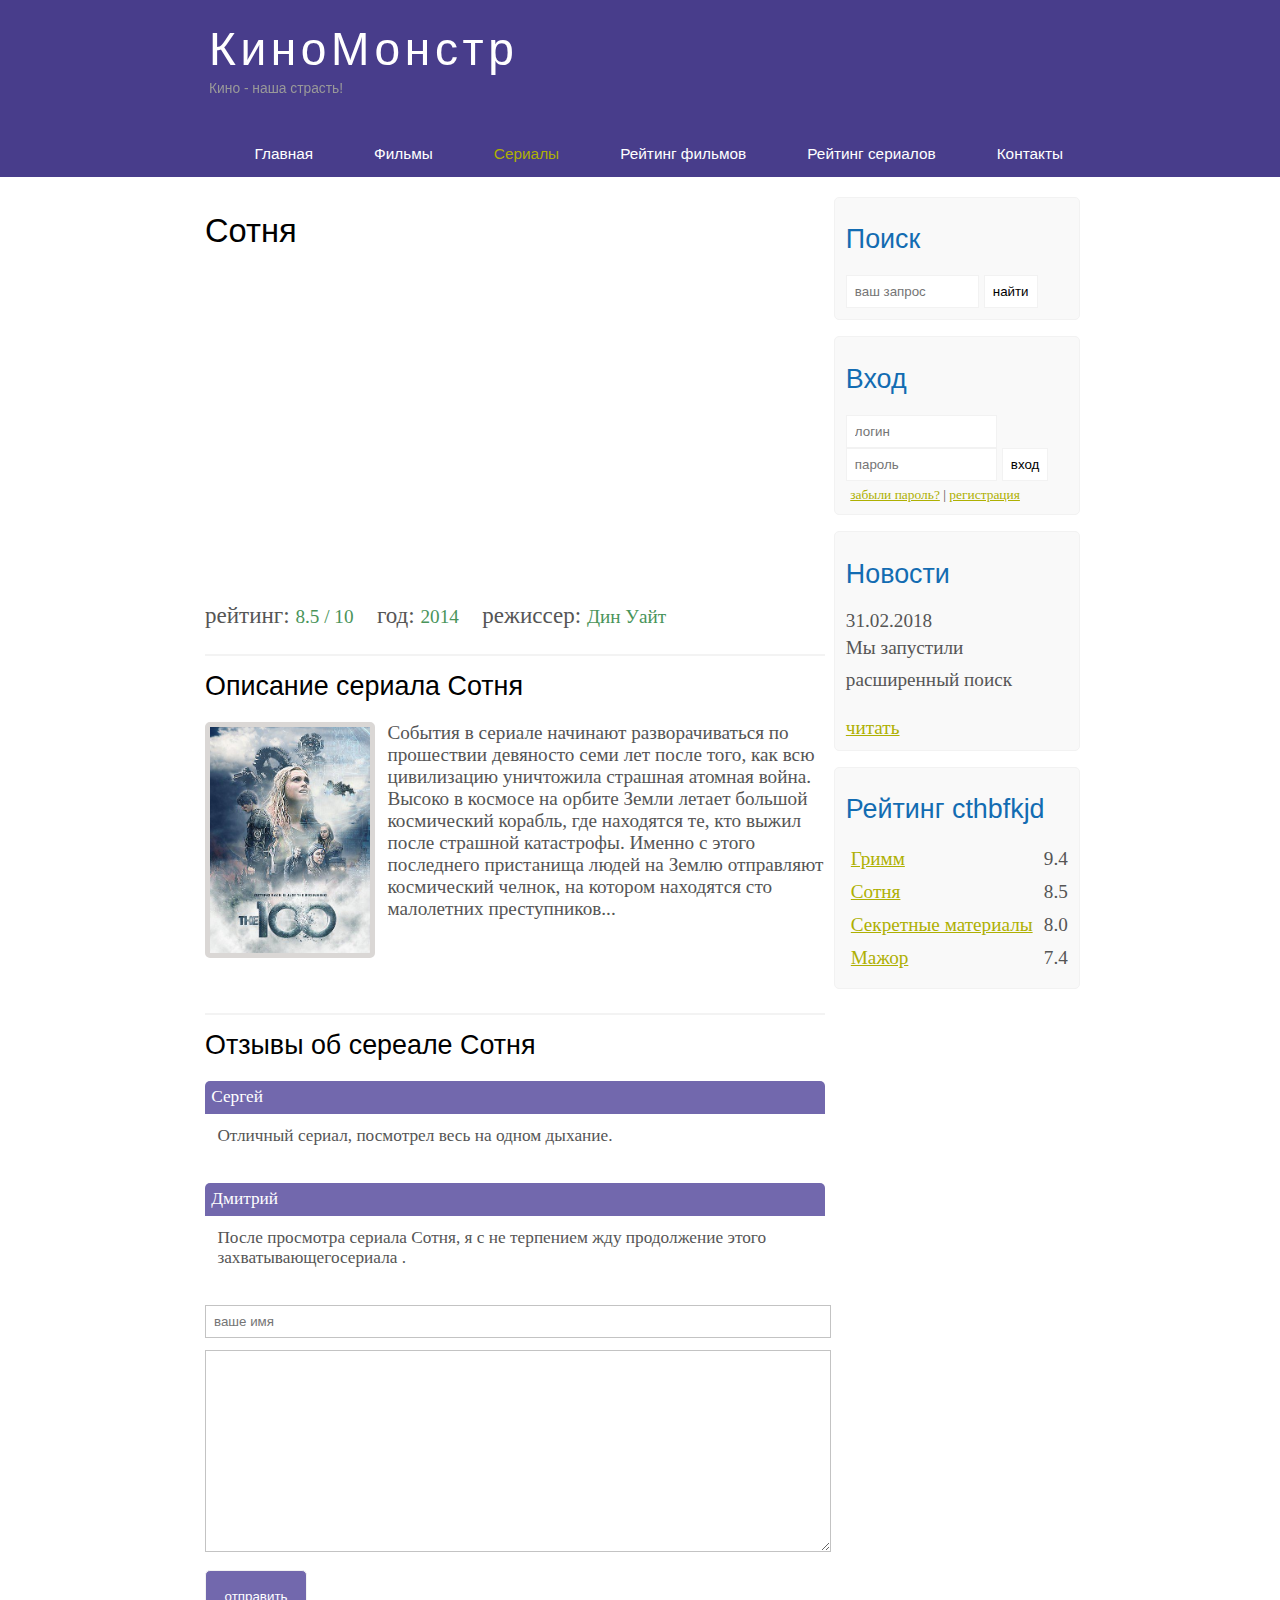
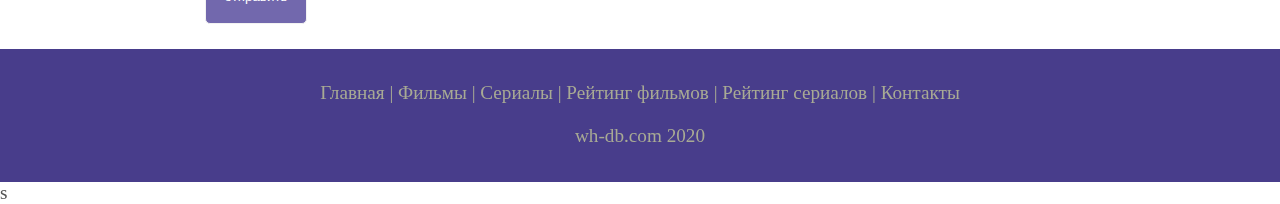
<file: serial/sotni.html>
<!DOCTYPE html>
<html lang="ru">
<head>
	<meta charset="UTF-8">
	<meta name="viewport" content="width=device-width, initial-scale=1.0">
	<title>Сериал Сотня</title>
	<meta name="description" content="Киномонстр - это портал о кино" />
	<meta name="keywords" content="фильмы, фильмы онлайн, hd" />
	<link rel="stylesheet" href="../assets/css/style.css">
</head>
<body>

	<div class="main">
		
		<div class="header">
			<div class="logo">
				<div class="logo_text">
					<h1><a href="index.html">КиноМонстр</a></h1>
					<h2>Кино - наша страсть!</h2>
				</div>
			</div>
			
			<div class="menubar">
				
				<ul class="menu">
					<li><a href="../index.html">Главная</a></li>	
					<li><a href="../films.html">Фильмы</a></li>
					<li class="selected"><a href="../serial.html">Сериалы</a></li>
					<li><a href="../rating.html">Рейтинг фильмов</a></li>
					<li><a href="../rating-serial.html">Рейтинг сериалов</a></li>
					<li><a href="../contact.html">Контакты</a></li>
				</ul>

			</div>

		</div>

			
		<div class="site_content">
			
			<div class="sidebar_container">
				
				<div class="sidebar">
					<h2>Поиск</h2>
					<form method="post" action="#" id="search_form" >
						<input type="search" name="search_field" placeholder="ваш запрос" />
						<input type="submit" class="btn" value="найти" />
					</form>
				</div>

				<div class="sidebar">
					<h2>Вход</h2>
					<form method="post" action="#" id="login">
						
						<input type="text" name="login_field" placeholder="логин" />
						<input type="password" name="password_field" placeholder="пароль" />
						<input type="submit" class="btn" value="вход" />
						<div class="lables_passreg_text">
							<span><a href="#">забыли пароль?</a></span> | <span><a href="#">регистрация</a></span>
						</div>

					</form>
				</div>

				<div class="sidebar">
					<h2>Новости</h2>
					<span>31.02.2018</span>
					<p>Мы запустили расширенный поиск</p>
					<a href="#">читать</a>
				</div>

				<div class="sidebar">
					<h2>Рейтинг cthbfkjd</h2>
					<ul>
						<li><a href="grim.html">Гримм</a><span class="rating_sidebar">9.4</span></li>
						<li><a href="sotni.html">Сотня</a><span class="rating_sidebar">8.5</span></li>
						<li><a href="x-files.html">Секретные материалы</a><span class="rating_sidebar">8.0</span></li>
						<li><a href="major.html">Мажор</a><span class="rating_sidebar">7.4</span></li>
					</ul>
				</div>

			</div>

			<div class="content">
				
				<h1>Сотня</h1>
				
				<iframe width="560" height="315" src="https://www.youtube.com/embed/Eme0VhnGTxo" frameborder="0" allow="accelerometer; autoplay; clipboard-write; encrypted-media; gyroscope; picture-in-picture" allowfullscreen></iframe>

				<div class="info_film_page">
					<span class="label">рейтинг: </span><span class="value">8.5 / 10</span>
					<span class="label">год: </span><span class="value">2014</span>
					<span class="label">режиссер: </span><span class="value">Дин Уайт</span>
				</div>
				<hr>	
				<h2>Описание сериала Сотня</h2>
				<div class="descriptions_film">
					<img class="serial_img" src="../assets/img/sotni.jpg">
					События в сериале начинают разворачиваться по прошествии девяносто семи лет после того, как всю цивилизацию уничтожила страшная атомная война. Высоко в космосе на орбите Земли летает большой космический корабль, где находятся те, кто выжил после страшной катастрофы. Именно с этого последнего пристанища людей на Землю отправляют космический челнок, на котором находятся сто малолетних преступников...
				</div>


				
				<hr>
				<h2>Отзывы об сереале Сотня</h2>

				<div class="reviews">
					<div class="review_name">
						Сергей
					</div>
					<div class="review_text">
						Отличный сериал, посмотрел весь на одном дыхание.
					</div>
				</div>

				<div class="reviews">
					<div class="review_name">
						Дмитрий
					</div>
					<div class="review_text">
						После просмотра сериала Сотня, я с не терпением жду продолжение этого захватывающегосериала .
					</div>
				</div>
	
				<div class="send">	
					<form method="post" action="#" id="review">
						<input type="text" name="review_name" placeholder="ваше имя">
						<textarea name="review_text"></textarea>
						<input class="btn" type="submit" value="отправить">
					</form>
				</div>


			

			</div>

		</div>





	<div class="footer">
		<p>
			<a href="../index.html">Главная</a> |
			<a href="../films.html">Фильмы</a> | 
			<a href="../serial.html">Сериалы</a> |
			<a href="../rating.html">Рейтинг фильмов</a> |
			<a href="../rating-serial.html">Рейтинг сериалов</a> |
			<a href="../contact.html">Контакты</a>
		</p>
		<p>wh-db.com 2020</p>
	</div>

	</div>
	
</body>
</html>s
</file>
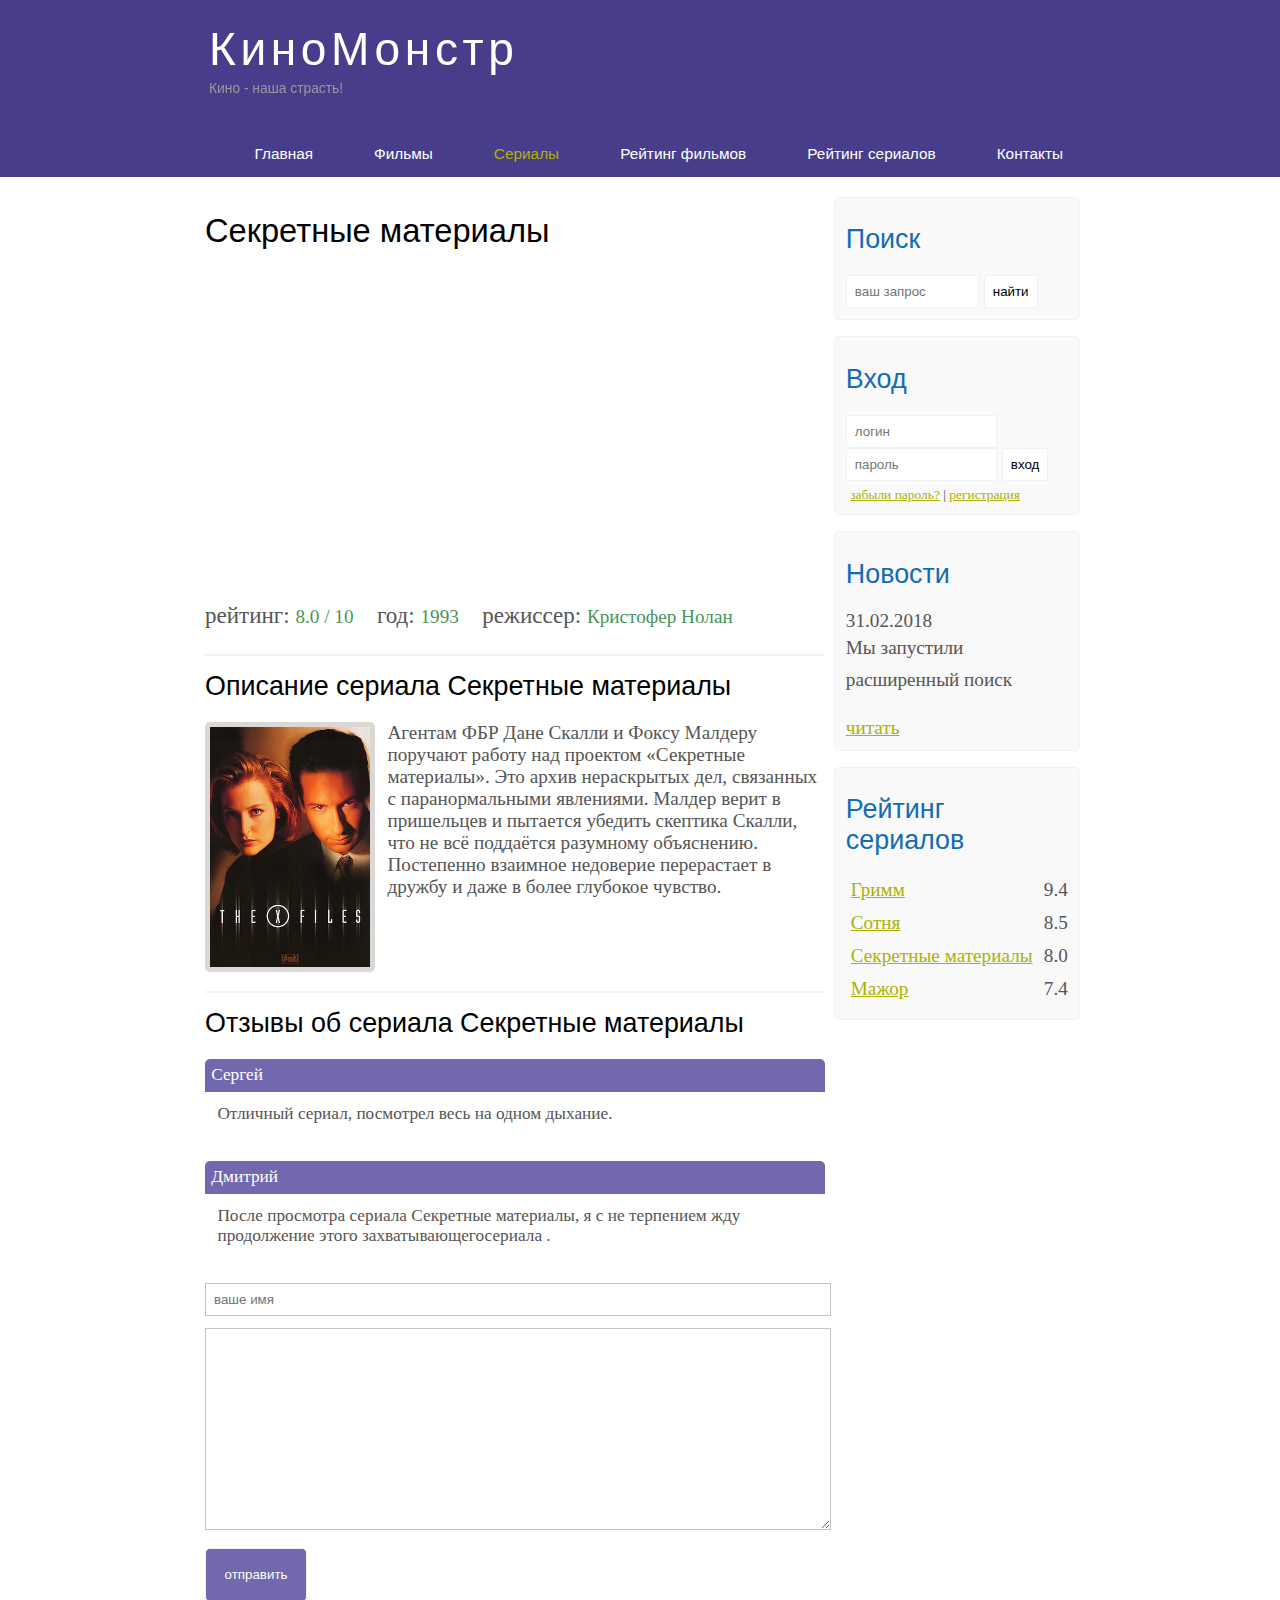
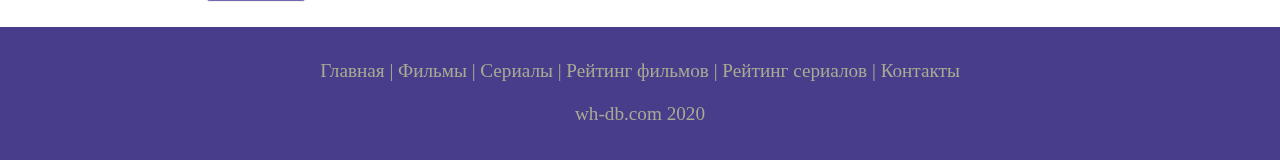
<file: serial/x-files.html>
<!DOCTYPE html>
<html lang="ru">
<head>
	<meta charset="UTF-8">
	<meta name="viewport" content="width=device-width, initial-scale=1.0">
	<title>Сериал Секретные материалы</title>
	<meta name="description" content="Киномонстр - это портал о кино" />
	<meta name="keywords" content="фильмы, фильмы онлайн, hd" />
	<link rel="stylesheet" href="../assets/css/style.css">
</head>
<body>

	<div class="main">
		
		<div class="header">
			<div class="logo">
				<div class="logo_text">
					<h1><a href="index.html">КиноМонстр</a></h1>
					<h2>Кино - наша страсть!</h2>
				</div>
			</div>
			
			<div class="menubar">
				
				<ul class="menu">
					<li><a href="../index.html">Главная</a></li>	
					<li><a href="../films.html">Фильмы</a></li>
					<li class="selected"><a href="../serial.html">Сериалы</a></li>
					<li><a href="../rating.html">Рейтинг фильмов</a></li>
					<li><a href="../rating-serial.html">Рейтинг сериалов</a></li>
					<li><a href="../contact.html">Контакты</a></li>
				</ul>

			</div>

		</div>

			
		<div class="site_content">
			
			<div class="sidebar_container">
				
				<div class="sidebar">
					<h2>Поиск</h2>
					<form method="post" action="#" id="search_form" >
						<input type="search" name="search_field" placeholder="ваш запрос" />
						<input type="submit" class="btn" value="найти" />
					</form>
				</div>

				<div class="sidebar">
					<h2>Вход</h2>
					<form method="post" action="#" id="login">
						
						<input type="text" name="login_field" placeholder="логин" />
						<input type="password" name="password_field" placeholder="пароль" />
						<input type="submit" class="btn" value="вход" />
						<div class="lables_passreg_text">
							<span><a href="#">забыли пароль?</a></span> | <span><a href="#">регистрация</a></span>
						</div>

					</form>
				</div>

				<div class="sidebar">
					<h2>Новости</h2>
					<span>31.02.2018</span>
					<p>Мы запустили расширенный поиск</p>
					<a href="#">читать</a>
				</div>

				<div class="sidebar">
					<h2>Рейтинг сериалов</h2>
					<ul>
						<li><a href="grim.html">Гримм</a><span class="rating_sidebar">9.4</span></li>
						<li><a href="sotni.html">Сотня</a><span class="rating_sidebar">8.5</span></li>
						<li><a href="x-files.html">Секретные материалы</a><span class="rating_sidebar">8.0</span></li>
						<li><a href="major.html">Мажор</a><span class="rating_sidebar">7.4</span></li>
					</ul>
				</div>

			</div>

			<div class="content">
				
				<h1>Секретные материалы</h1>
				
				<iframe width="560" height="315" src="https://www.youtube.com/embed/3oOAMoAKdMo" frameborder="0" allow="accelerometer; autoplay; clipboard-write; encrypted-media; gyroscope; picture-in-picture" allowfullscreen></iframe>


				<div class="info_film_page">
					<span class="label">рейтинг: </span><span class="value">8.0 / 10</span>
					<span class="label">год: </span><span class="value">1993</span>
					<span class="label">режиссер: </span><span class="value">Кристофер Нолан</span>
				</div>
				<hr>	
				<h2>Описание сериала Секретные материалы</h2>
				<div class="descriptions_film">
					<img class="serial_img" src="../assets/img/x-files.jpg">
					Агентам ФБР Дане Скалли и Фоксу Малдеру поручают работу над проектом «Секретные материалы». Это архив нераскрытых дел, связанных с паранормальными явлениями. Малдер верит в пришельцев и пытается убедить скептика Скалли, что не всё поддаётся разумному объяснению. Постепенно взаимное недоверие перерастает в дружбу и даже в более глубокое чувство.
				</div>


				
				<hr>
				<h2>Отзывы об сериала Секретные материалы</h2>

				<div class="reviews">
					<div class="review_name">
						Сергей
					</div>
					<div class="review_text">
						Отличный сериал, посмотрел весь на одном дыхание.
					</div>
				</div>

				<div class="reviews">
					<div class="review_name">
						Дмитрий
					</div>
					<div class="review_text">
						После просмотра сериала Секретные материалы, я с не терпением жду продолжение этого захватывающегосериала .
					</div>
				</div>
	
				<div class="send">	
					<form method="post" action="#" id="review">
						<input type="text" name="review_name" placeholder="ваше имя">
						<textarea name="review_text"></textarea>
						<input class="btn" type="submit" value="отправить">
					</form>
				</div>


			

			</div>

		</div>





	<div class="footer">
		<p>
			<a href="../index.html">Главная</a> |
			<a href="../films.html">Фильмы</a> | 
			<a href="../serial.html">Сериалы</a> |
			<a href="../rating.html">Рейтинг фильмов</a> |
			<a href="../rating-serial.html">Рейтинг сериалов</a> |
			<a href="../contact.html">Контакты</a>
		</p>
		<p>wh-db.com 2020</p>
	</div>

	</div>
	
</body>
</html>
</file>
<file: assets/css/style.css>
* {
  margin: 0;
  padding: 0;
}

body {
  font-size: 1.2em;
  background-color: #fff;
  color: #555;
}

p {
  padding: 0 0 20px 0;
  line-height: 1.7em;
}

input[type="text"], input[type="password"], input[type="search"] {
  color: #5d5d5d;
  width: 60%;
  padding: 8px;
} 

input, textarea {
  outline: none;
  border: none;
  border: solid 1px #f2f2f2;
}

h1, h2 {
  font: normal 170% 'century gothic', arial;
  margin: 0 0 15px 0;
  padding: 15px 0 5px 0;
  color: #000;
}

h2 {
  font-size: 140%;
}

a, a:hover {
  outline: none;
  text-decoration: underline;
  color: #aeb002;
}

ul {
  margin: 2px 0 22px 17px;
}

ul li {
  margin: 0 0 6px 0;
  padding: 0 0 4px 5px;
  line-height: 1.5em;
}


.header {
  background-color: darkslateblue;
  height: 177px;
  font-size: 0.8em;
  margin-left: 0px;
  margin-right: 0px;
  min-width: 900px;
}

.main, .logo, .menubar, .site_content, .footer {
  margin-left: auto;
  margin-right: auto;
}

.logo {
  width: 880px;
  padding-bottom: 40px;
}

.logo h1, .logo h2 {
  font: normal 300% 'century gothic', arial, sans-serif;
  margin: 0 0 0 9px;
}

.logo_text h1, .logo_text h1 a, .logo_text h1 a:hover {
  padding: 22px 0 0 0;
  color: #fff;
  letter-spacing: 0.1em;
  text-decoration: none;
}

.logo_text h2 {
  font-size: 0.9em;
  padding: 4px 0 0 0;
  color: #999;
}

.menubar {
  width: 900px;
  height: 46px;
}

ul.menu {
  float: right;
}

ul.menu li {
  float: left;
  padding: 0 0 0 9px;
  list-style: none;
  margin: 1px 2px 0 0;
}

ul.menu li a {
  font: normal 100% 'trebuchet ms', sans-serif;
  display: block;
  height: 20px;
  padding: 6px 25px 5px 25px;
  color: #fff;
  text-decoration: none;
}

ul.menu li.selected a {
  color: #aeb002;
}

ul.menu li a:hover {
  color: #e4ec04;
}

hr {
  border: solid 1px #f3f3f3;
}

.site_content {
  width: 880px;
  overflow:hidden;
  margin: 20px auto 0 auto;
  background-color: white;
}

.sidebar_container {
  float: right;;
  width: 224px;
}

.sidebar {
  float: right;
  width: 222px;
  padding: 5%;
  margin: 0 0 16px 0;
  border: solid 1px #f2f2f2;
  border-radius: 5px;
  background-color: #f9f9f9;
}

.btn {
  padding: 8px;
  background-color: white;
  cursor:pointer;
}

.sidebar h2 {
  color: #136cb2;
}

.lables_passreg_text {
  font-size: 0.7em;
  margin-top: 3%;
  margin-left: 2%;
}

.sidebar ul {
  margin: 0;
}

.sidebar ul li {
  list-style-type: none;
  margin: 0 0 0 0;
}

.sidebar .rating_sidebar {
  float: right;
}


.content {
  text-align: left;
  width: 620px;
  padding: 0 0 0 5px;
  float: left;
}

.content a {
  text-decoration: none;
}

.films_block {
  margin-bottom: 5%;
}

.films_block img {
  border-radius: 5px;
  border: solid 5px #dad7d5;
  width: 22%;
} 

.films_block_img {
  height: 191.84px;
}

.posts .posts_content {
  font-size: 0.8em;
}


/* Страница просмотра фильма */

.info_film_page {
  margin-top: 2%;
  margin-bottom: 4%;
}

.info_film_page .label {
  font-size: 1.2em;
}

.info_film_page .value {
  font-size: 1em;
  color: #49945A;
  margin-right: 3%;
}

.descriptions_film {
  margin-bottom: 15%;
}

.descriptions_film img{
  float:left;
  margin-right: 2%;
  border-radius: 5px;
  border: solid 5px #dad7d5;
}

.reviews {
  margin-bottom: 4%;
  font-size: 0.9em;
}

.reviews .review_name {
  background-color: #7268AD;
  color: white;
  padding: 1%;
  border-top-left-radius: 5px;
  border-top-right-radius: 5px;
}

.reviews .review_text {
  padding-top: 2%;
  padding-bottom: 2%; 
  padding-left: 2%;
}

.send {
  margin-bottom: 4%;
}

.send input[type="text"], textarea {
  border: solid 1px #C3C3C3;
  margin-bottom: 2%;
}

.send input[type="text"]{
  width: 98%;
}

.send textarea {
  width: 624px;
  height: 200px;
}

.send input[type="submit"]{
  background-color: #7268AD;
  padding: 3%;
  color: white;
  border-radius: 5px;
}



.send_contact input[type="text"] {
  width: 500px;
}

.send_contact textarea {
  width: 516px;
}



.info_film {
  margin-bottom: 5%;
  background-color: #f9f9f9;
  padding: 5%;
  height: 270px;
}

.info_film img {
  float: left;
  margin-right: 2%;
  border-radius: 5px;
  border: solid 5px #dad7d5;
  width: 25%;
}

.button {
  background-color: #7268ad;
  padding: 2%;
  color: white;
  border-radius: 5px;
  float: right;
  margin-top: 7%;
  margin-bottom: 5%;
  clear: both;
  font-size: 0.8em;
}

.button a {
  color: white;
}


table {
  width: 100%;
  border: solid 1px #f4f4f4;
}

td {
  padding: 2%;
  border: solid 1px #f4f4f4;
}

td img {
  width: 60px;
  vertical-align: middle;
}

.center {
  text-align: center;
}

.rating {
  font-weight: bold;
}

.serial_img {
  width: 160px;
}






.footer {
  width: 100%;
  height: 100px;
  padding: 28px 0 5px 0;
  text-align: center;
  background-color: darkslateblue;
  color: #a8aa94;
  margin-left: 0px;
  margin-right: 0px;
  min-width: 900px;
}

.footer a {
  color: #a8aa94;
  text-decoration: none;
}

.footer a:hover {
  color: #fff;
  text-decoration: none;
}

.footer p {
  padding: 0 0 10px 0;
}
/*CSS mobile*/

@media only screen 
and (min-device-width : 320px)
and (max-device-width : 600px) {
  
  .header {
    background-color: #257965;
    min-width: 100%;
    height: 20%;
    text-align: center;
  }

  .logo {
    width: 100%;
  }

  .site_content {
    width: 100%;
  }

  .menubar {
    width: 100%;
    height: 100%;
  }

  .content {
    width: 100%;
    text-align: center;
  }

  .site_content {
    width: 100%;
    text-align: center;
  }

  .sidebar_container {
    display: none;
  }

  .footer {
    display: none;
  }

  ul.menu {
    float: none;
    margin: 0;
  }

  ul.menu li {
    margin: 0;
    padding: 0;
    float: none;
  }

  .logo h1 {
    font: normal 235% 'century gothic', arial, sans-serif;
  }

  .logo h2 {
    font: normal 100% 'century gothic', arial, sans-serif;
    color: white;
  }

  .content h1, h2 {
    font: normal 110% 'century gothic', arial;
  }

  .films_block img {
    width: 43%;
  }

  .posts_content p {
    line-height: 1.5em;
    padding: 3%;
    text-align: left;
  }

  .posts p {
    font-size: 120%;
  }

  /*films page*/

  .info_film {
    float: none;
    height: 100%;
  }

  .info_film img {
    width: 90%;
    margin-bottom: 5%;
  }

  .button {
    float: none;    
  }

  /*rating page*/

  .table {
    display: block;
  }

  th {
    font-size: 75%;
  }

  td {
    padding: 0;
    margin: 0;
    font-size: 95%;
    text-align: left;
  }

  /*show page*/

  iframe {
    width: 80%;
    height: 100%;
  }

  .descriptions_film {
    width: 90%;
    text-align: left;
    margin-left: 2%: 
  }

  .descriptions_film img {
    float: none;
    width: 73%;
    margin: 0;
    padding: 0;
    display: block;
    margin-left: 11%;
    margin-bottom: 7%;
  }

  .reviews {
    text-align: left;
    width: 96%;
  }

  .send input[type="text"]{
    width: 80%;
  }

  .send textarea {
    width: 80%;
  }
}

.serial_img {
  height: 100%;
}
</file>
